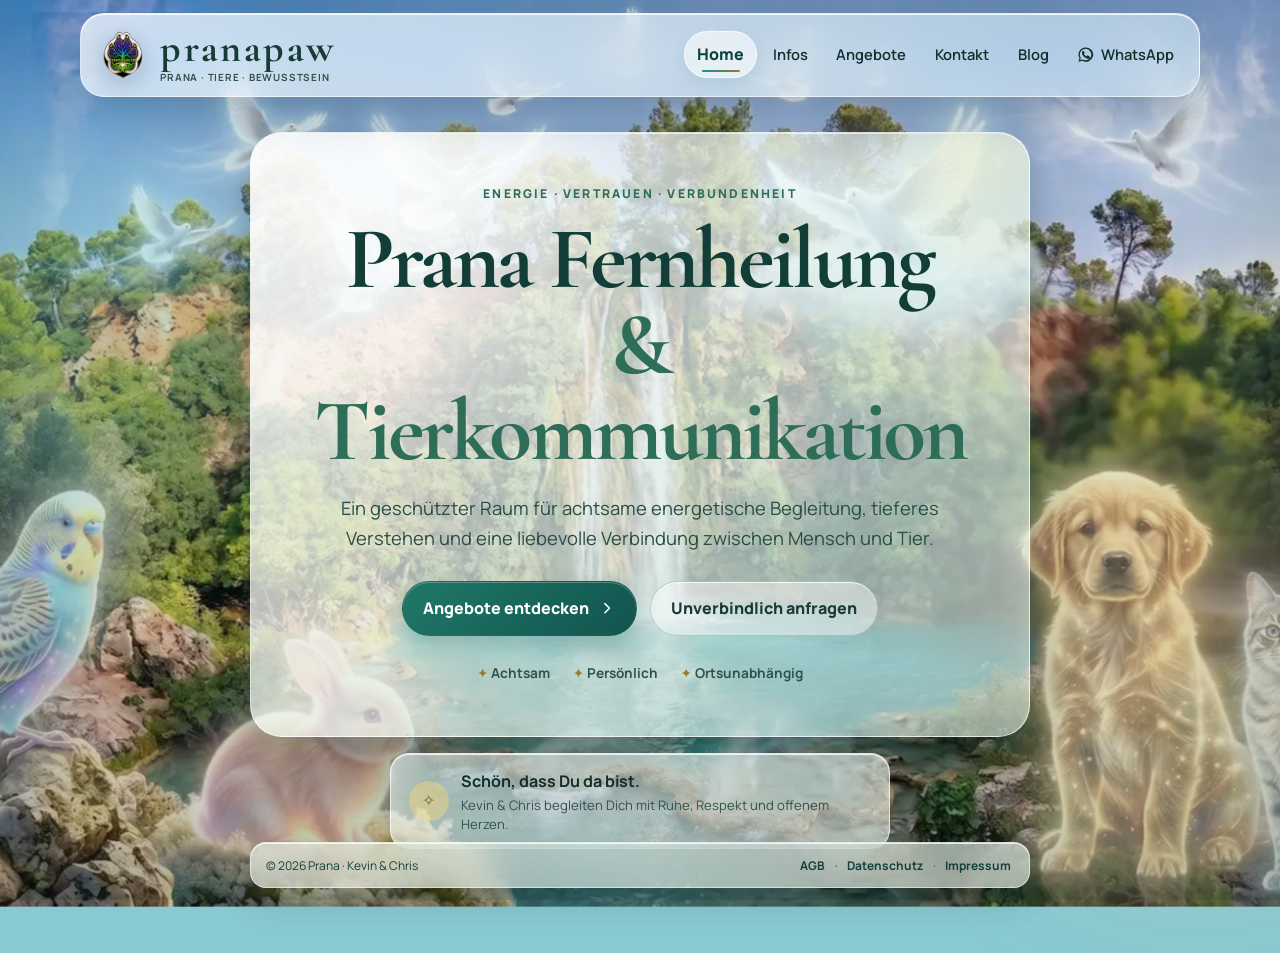
<file: index.html>
<!doctype html>
<html lang="de">
<head>
  <meta charset="utf-8">
  <meta name="viewport" content="width=device-width, initial-scale=1, viewport-fit=cover">
  <meta name="theme-color" content="#173c35">
  <meta name="color-scheme" content="light">
  <meta name="description" content="Prana Fernheilung und Tierkommunikation – achtsame, persönliche Begleitung für Mensch und Tier. Informationen, Angebote und Kontakt auf einen Blick.">
  <meta name="keywords" content="Prana, Fernheilung, Tierkommunikation, Energiearbeit, alternative Heilmethoden, energetische Begleitung, Podcast, Meditation, Mantren, Tagesimpulse">
  <meta name="author" content="Kevin & Chris">
  <meta name="robots" content="index,follow,max-image-preview:large">
  <link rel="canonical" href="https://kmzentral-hash.github.io/pranapaw/">
  <meta property="og:type" content="website">
  <meta property="og:locale" content="de_DE">
  <meta property="og:url" content="https://kmzentral-hash.github.io/pranapaw/">
  <meta property="og:title" content="Prana Fernheilung & Tierkommunikation">
  <meta property="og:description" content="Achtsame energetische Begleitung für Mensch und Tier.">
  <meta property="og:image" content="https://kmzentral-hash.github.io/pranapaw/hintergrundbild.png">
  <meta property="og:image:alt" content="Naturparadies mit Wasserfall, Vögeln und Haustieren">
  <meta name="twitter:card" content="summary_large_image">
  <meta name="twitter:title" content="Prana Fernheilung & Tierkommunikation">
  <meta name="twitter:description" content="Achtsame energetische Begleitung für Mensch und Tier.">
  <meta name="twitter:image" content="https://kmzentral-hash.github.io/pranapaw/hintergrundbild.png">
  <title>pranapaw | Prana Fernheilung & Tierkommunikation</title>

  <link rel="preconnect" href="https://fonts.googleapis.com">
  <link rel="preconnect" href="https://fonts.gstatic.com" crossorigin>
  <link rel="stylesheet" href="https://fonts.googleapis.com/css2?family=Cormorant+Garamond:wght@600;700&family=Manrope:wght@400;500;600;700&display=swap">
  <link rel="preload" href="pranapawlogon.png" as="image" type="image/png">
  <link rel="icon" href="favicon.svg" type="image/svg+xml">
  <link rel="stylesheet" href="styles.css?v=11.1.6">
  <script type="application/ld+json">
  {
    "@context": "https://schema.org",
    "@type": "ProfessionalService",
    "name": "pranapaw",
    "description": "Achtsame energetische Begleitung und Tierkommunikation.",
    "founder": [
      {"@type": "Person", "name": "Kevin"},
      {"@type": "Person", "name": "Chris"}
    ],
    "areaServed": "DE",
    "availableLanguage": "de",
    "image": "hintergrundbild.png"
  }
  </script>
  <script type="application/ld+json">
  {
    "@context": "https://schema.org",
    "@graph": [
      {
        "@type": "BlogPosting",
        "headline": "Pranaheilung vs. Schulmedizin",
        "datePublished": "2026-07-21",
        "author": {"@type": "Person", "name": "Kevin Maus"},
        "publisher": {"@type": "Organization", "name": "pranapaw"},
        "description": "Ein verantwortungsvoller Vergleich zwischen energetischer Begleitung und Schulmedizin."
      },
      {
        "@type": "BlogPosting",
        "headline": "Die Geschichte der Lotusblüte",
        "datePublished": "2026-07-21",
        "author": {"@type": "Person", "name": "Kevin Maus"},
        "publisher": {"@type": "Organization", "name": "pranapaw"},
        "description": "Ein Tagesimpuls über Wachstum, Klarheit und die Symbolik der Lotusblüte."
      }
    ]
  }
  </script>
</head>

<body>
  <a class="skip-link" href="#main-content">Direkt zum Inhalt</a>

  <div class="site-background" aria-hidden="true"></div>
  <div class="ambient ambient--one" aria-hidden="true"></div>
  <div class="ambient ambient--two" aria-hidden="true"></div>
  <div class="page-vignette" aria-hidden="true"></div>

  <header class="site-header" id="site-header">
    <nav class="glass-nav" aria-label="Hauptnavigation">
      <a class="brand" href="#home" data-nav-target="home" aria-label="Zur Startseite von pranapaw">
        <span class="brand__mark brand__mark--logo" aria-hidden="true">
          <img src="pranapawlogon.png" alt="" width="512" height="512" decoding="async" fetchpriority="high">
        </span>
        <span class="brand__text">
          <strong>pranapaw</strong>
          <small>Prana · Tiere · Bewusstsein</small>
        </span>
      </a>

      <button class="menu-toggle" type="button" aria-label="Menü öffnen" aria-controls="primary-menu" aria-expanded="false">
        <span></span>
        <span></span>
        <span></span>
      </button>

      <div class="nav-links" id="primary-menu">
        <button class="nav-link is-active" type="button" data-section="home" aria-current="page">Home</button>
        <button class="nav-link" type="button" data-section="infos">Infos</button>
        <button class="nav-link" type="button" data-section="angebote">Angebote</button>
        <button class="nav-link" type="button" data-section="kontakt">Kontakt</button>
        <button class="nav-link" type="button" data-section="blog">Blog</button>
        <button class="nav-link nav-link--whatsapp" type="button" data-section="whatsapp">
          <svg viewBox="0 0 24 24" aria-hidden="true">
            <path d="M12 2a9.8 9.8 0 0 0-8.5 14.8L2 22l5.4-1.4A10 10 0 1 0 12 2Zm0 17.9a8 8 0 0 1-4.1-1.1l-.3-.2-3.2.9.9-3.1-.2-.3A8 8 0 1 1 12 19.9Zm4.4-6c-.2-.1-1.4-.7-1.6-.8-.2-.1-.4-.1-.6.1-.2.2-.6.8-.8.9-.1.2-.3.2-.5.1-1.4-.7-2.4-1.4-3.3-3-.2-.3 0-.5.1-.6l.4-.5c.1-.2.2-.3.3-.5.1-.2 0-.4 0-.5l-.7-1.7c-.2-.4-.4-.4-.6-.4h-.5c-.2 0-.5.1-.7.3-.2.3-1 1-1 2.4 0 1.4 1 2.8 1.2 3 .1.2 2 3.1 4.9 4.3 1.8.8 2.5.8 3.4.7.5-.1 1.4-.6 1.6-1.1.2-.6.2-1 .2-1.1-.1-.2-.2-.2-.4-.3Z"/>
          </svg>
          WhatsApp
        </button>
      </div>
    </nav>
  </header>

  <main class="stage" id="main-content" tabindex="-1">
    <section class="view is-active" id="home" data-view aria-labelledby="home-title">
      <article class="glass-card glass-card--hero">
        <p class="eyebrow">Energie · Vertrauen · Verbundenheit</p>
        <h1 id="home-title">Prana Fernheilung<br><span>& Tierkommunikation</span></h1>
        <p class="lead">
          Ein geschützter Raum für achtsame energetische Begleitung,
          tieferes Verstehen und eine liebevolle Verbindung zwischen Mensch und Tier.
        </p>
        <div class="hero-actions">
          <button class="button button--primary" type="button" data-section-link="angebote">
            Angebote entdecken
            <svg viewBox="0 0 24 24" aria-hidden="true"><path d="m9 18 6-6-6-6"/></svg>
          </button>
          <button class="button button--ghost" type="button" data-section-link="kontakt">Unverbindlich anfragen</button>
        </div>
        <div class="trust-row" aria-label="Unsere Werte">
          <span><i aria-hidden="true">✦</i> Achtsam</span>
          <span><i aria-hidden="true">✦</i> Persönlich</span>
          <span><i aria-hidden="true">✦</i> Ortsunabhängig</span>
        </div>
      </article>
<aside class="floating-note" aria-label="Willkommensgruß">
        <span class="floating-note__icon" aria-hidden="true">✧</span>
        <div>
          <strong>Schön, dass Du da bist.</strong>
          <p>Kevin & Chris begleiten Dich mit Ruhe, Respekt und offenem Herzen.</p>
        </div>
      </aside>
    </section>

    <section class="view" id="infos" data-view aria-labelledby="infos-title" hidden>
      <article class="glass-card glass-card--wide">
        <p class="eyebrow">Wissen · Erfahrung · Vertrauen</p>
        <h2 id="infos-title">Prana, Fernheilung & Tierkommunikation verständlich erklärt.</h2>
        <p class="section-intro">
          Hier findest Du die wichtigsten Grundlagen unserer Arbeit. Jeder Bereich öffnet einen eigenen
          Detailtext, damit Du Dich in Ruhe informieren kannst.
        </p>

        <div class="info-accordion" data-accordion>
          <article class="info-panel is-open">
            <button class="info-panel__trigger" type="button" aria-expanded="true">
              <span>
                <small>01</small>
                <strong>Was ist Pranaenergie?</strong>
              </span>
              <span class="info-panel__plus" aria-hidden="true">+</span>
            </button>
            <div class="info-panel__content">
              <p>
                Prana ist ein traditioneller Begriff für die feinstoffliche Lebensenergie, die in vielen
                spirituellen und energetischen Lehren als verbindende Kraft des Lebens beschrieben wird.
                Sie wird mit Vitalität, innerer Balance, Bewusstsein und Regeneration in Verbindung gebracht.
              </p>
              <p>
                In unserer Arbeit verstehen wir Prana als achtsamen Fokus auf das energetische Wohlbefinden.
                Dabei geht es nicht um Druck oder starre Vorstellungen, sondern um Wahrnehmung, Ausgleich,
                Ruhe und die Stärkung eigener Ressourcen.
              </p>
            </div>
          </article>

          <article class="info-panel">
            <button class="info-panel__trigger" type="button" aria-expanded="false">
              <span>
                <small>02</small>
                <strong>Wie funktioniert Fernheilung?</strong>
              </span>
              <span class="info-panel__plus" aria-hidden="true">+</span>
            </button>
            <div class="info-panel__content" hidden>
              <p>
                Fernheilung beschreibt eine energetische Begleitung, bei der kein gemeinsamer Ort nötig ist.
                Nach einem Vorgespräch richten wir die Aufmerksamkeit auf das vereinbarte Anliegen und arbeiten
                mit Intention, Wahrnehmung, Visualisierung und energetischen Impulsen.
              </p>
              <p>
                Der Ablauf ist ruhig und transparent: Anliegen klären, Termin vereinbaren, energetische Sitzung
                durchführen und anschließend Rückmeldung geben. Die Erfahrung ist individuell und kann als
                entspannend, klärend oder stärkend wahrgenommen werden.
              </p>
            </div>
          </article>

          <article class="info-panel">
            <button class="info-panel__trigger" type="button" aria-expanded="false">
              <span>
                <small>03</small>
                <strong>Was versteht man unter Tierkommunikation?</strong>
              </span>
              <span class="info-panel__plus" aria-hidden="true">+</span>
            </button>
            <div class="info-panel__content" hidden>
              <p>
                Tierkommunikation ist ein intuitiver, achtsamer Zugang zur Wahrnehmung eines Tieres. Im Mittelpunkt
                stehen mögliche Gefühle, Bedürfnisse, Bilder, Stimmungen oder Botschaften, die in einem konzentrierten
                inneren Dialog empfangen und anschließend verständlich zusammengefasst werden.
              </p>
              <p>
                Sie kann dabei helfen, Situationen aus einer neuen Perspektive zu betrachten, ersetzt jedoch niemals
                tierärztliche Diagnostik, Training oder verhaltensmedizinische Unterstützung.
              </p>
            </div>
          </article>

          <article class="info-panel">
            <button class="info-panel__trigger" type="button" aria-expanded="false">
              <span>
                <small>04</small>
                <strong>Wer ist Kevin & Chris?</strong>
              </span>
              <span class="info-panel__plus" aria-hidden="true">+</span>
            </button>
            <div class="info-panel__content info-panel__content--portrait" hidden>

              <figure class="couple-portrait couple-portrait--info">
                <div class="couple-portrait__energy" aria-hidden="true"></div>
                <img
                  src="kevin-chris-pranapaw.png"
                  alt="Kevin und Chris, das Team hinter pranapaw"
                  width="724"
                  height="543"
                  loading="lazy"
                  decoding="async"
                >
                <figcaption>
                  <strong>Kevin &amp; Chris</strong>
                  <span>Gemeinsam hinter pranapaw.</span>
                </figcaption>
              </figure>
              <div class="info-panel__bio">
              <p>
                Kevin und Chris verbinden ihre Erfahrungen in energetischer Arbeit, intuitiver Wahrnehmung,
                Tierkommunikation und persönlicher Begleitung. Im Vordergrund stehen Respekt, Ehrlichkeit,
                Achtsamkeit und ein verantwortungsvoller Umgang mit sensiblen Themen.
              </p>
              <p>
                Jede Begleitung wird individuell abgestimmt. Wir hören zu, stellen klare Fragen und schaffen einen
                ruhigen Rahmen, in dem Mensch und Tier gleichermaßen gesehen werden.
              </p>
              </div>
            </div>
          </article>
        </div>

        <div class="notice">
          <strong>Wichtiger Hinweis:</strong>
          Unsere Leistungen ersetzen keine ärztliche, tierärztliche, psychotherapeutische oder heilpraktische Diagnose und Behandlung.
        </div>
      </article>
    </section>

    <section class="view" id="angebote" data-view aria-labelledby="angebote-title" hidden>
      <article class="glass-card glass-card--wide">
        <p class="eyebrow">Unsere Angebote</p>
        <h2 id="angebote-title">Energetische Begleitung, abgestimmt auf Dich und Dein Tier.</h2>
        <p class="section-intro">
          Unsere Leistungen können einzeln oder individuell kombiniert werden. Umfang und Ablauf stimmen wir
          vorab persönlich mit Dir ab.
        </p>

        <div class="services-grid">
          <article class="service-card service-card--large">
            <div class="service-card__symbol" aria-hidden="true">✦</div>
            <div>
              <span class="tag">Prana</span>
              <h3>Prana Fernheilung</h3>
              <p>Energetische Unterstützung für Ausgleich, Schutz, Reinigung und Orientierung.</p>
              <ul>
                <li>Schutzschild</li>
                <li>Chakrenausgleich</li>
                <li>Auraausgleich</li>
                <li>Clearing</li>
                <li>Universelle Beratung</li>
              </ul>
            </div>
            <button type="button" class="text-link" data-section-link="kontakt">Individuell anfragen <span>→</span></button>
          </article>

          <article class="service-card">
            <div class="service-card__symbol" aria-hidden="true">◇</div>
            <div>
              <span class="tag">Tier & Seele</span>
              <h3>Tierkommunikation & Channeln</h3>
              <p>Intuitive Wahrnehmung von Stimmungen, Bedürfnissen, Botschaften und energetischen Zusammenhängen.</p>
            </div>
            <button type="button" class="text-link" data-section-link="kontakt">Gespräch anfragen <span>→</span></button>
          </article>

          <article class="service-card">
            <div class="service-card__symbol" aria-hidden="true">☼</div>
            <div>
              <span class="tag">Einweihungen</span>
              <h3>Energie-Einweihungen</h3>
              <p>Individuell begleitete Einweihungen und vertiefende Energiearbeit.</p>
              <ul>
                <li>Reiki</li>
                <li>Prana</li>
                <li>Living Water</li>
                <li>weitere Systeme nach Absprache</li>
              </ul>
            </div>
            <button type="button" class="text-link" data-section-link="kontakt">Mehr erfahren <span>→</span></button>
          </article>

          <article class="service-card">
            <div class="service-card__symbol" aria-hidden="true">◌</div>
            <div>
              <span class="tag">Individuell</span>
              <h3>Kundenangepasste Meditationen</h3>
              <p>Persönlich entwickelte Meditationen für ein bestimmtes Thema, Ziel oder einen Lebensabschnitt.</p>
            </div>
            <button type="button" class="text-link" data-section-link="kontakt">Meditation anfragen <span>→</span></button>
          </article>

          <article class="service-card">
            <div class="service-card__symbol" aria-hidden="true">☾</div>
            <div>
              <span class="tag">Innere Reisen</span>
              <h3>Traumreisen</h3>
              <p>Geführte imaginative Reisen für Entspannung, innere Bilder, Ressourcen und neue Perspektiven.</p>
            </div>
            <button type="button" class="text-link" data-section-link="kontakt">Traumreise anfragen <span>→</span></button>
          </article>

          <article class="service-card">
            <div class="service-card__symbol" aria-hidden="true">ॐ</div>
            <div>
              <span class="tag">Klang & Fokus</span>
              <h3>Mantren</h3>
              <p>Persönlich abgestimmte Mantren für Konzentration, Ausrichtung, Ruhe und tägliche Praxis.</p>
            </div>
            <button type="button" class="text-link" data-section-link="kontakt">Mantra anfragen <span>→</span></button>
          </article>
        </div>
      </article>
    </section>

    <section class="view" id="kontakt" data-view aria-labelledby="kontakt-title" hidden>
      <article class="glass-card glass-card--contact">
        <div class="contact-copy">
          <p class="eyebrow">Persönlich für Dich da</p>
          <h2 id="kontakt-title">Erzähl uns, was Dich bewegt.</h2>
          <p>
            Sende uns eine unverbindliche Nachricht. Wir melden uns persönlich und besprechen in Ruhe,
            welcher nächste Schritt passend sein könnte.
          </p>
          <div class="contact-facts">
            <span><strong>Antwortzeit</strong> meist innerhalb von 48 Stunden</span>
            <span><strong>Begleitung</strong> ortsunabhängig im deutschsprachigen Raum</span>
          </div>
        </div>

        <form class="contact-form" id="contact-form" novalidate>
          <div class="field-row">
            <label class="field">
              <span>Name</span>
              <input type="text" name="name" autocomplete="name" minlength="2" required>
              <small>Bitte gib Deinen Namen ein.</small>
            </label>
            <label class="field">
              <span>E-Mail</span>
              <input type="email" name="email" autocomplete="email" required>
              <small>Bitte gib eine gültige E-Mail-Adresse ein.</small>
            </label>
          </div>

          <label class="field">
            <span>Worum geht es?</span>
            <select name="topic" required>
              <option value="">Bitte auswählen</option>
              <option>Prana Fernheilung</option>
              <option>Tierkommunikation</option>
              <option>Kombinierte Begleitung</option>
              <option>Allgemeine Frage</option>
            </select>
            <small>Bitte wähle ein Thema aus.</small>
          </label>

          <label class="field">
            <span>Deine Nachricht</span>
            <textarea name="message" rows="5" minlength="10" required></textarea>
            <small>Bitte schreibe mindestens 10 Zeichen.</small>
          </label>

          <label class="consent">
            <input type="checkbox" name="privacy" required>
            <span>Ich habe die <a href="#datenschutz" data-legal="datenschutz">Datenschutzhinweise</a> gelesen und stimme der Verarbeitung meiner Angaben zur Kontaktaufnahme zu.</span>
          </label>

          <button class="button button--primary button--full" type="submit">Nachricht vorbereiten</button>
          <p class="form-status" id="form-status" role="status" aria-live="polite"></p>
        </form>
      </article>
    </section>


    <section class="view" id="blog" data-view aria-labelledby="blog-title" hidden>
      <article class="glass-card glass-card--wide blog-shell">
        
        <!-- 1. HERO-BEREICH -->
        <div class="blog-hero">
          <div class="blog-hero__content">
            <span class="eyebrow eyebrow--hero">pranapaw Blog</span>
            <h2 id="blog-title" class="blog-hero__title">Impulse & Wissen für Mensch, Tier und Seele</h2>
            <p class="section-intro blog-hero__intro">
              Entdecke zeitlose Gedanken, Meditationen und fachliche Begleitung rund um feinstoffliche Energiearbeit, Tierkommunikation und einen bewussten Lebensweg.
            </p>
            <div class="trust-row trust-row--blog" aria-label="Unsere Formate">
              <span>🌿 Impulse</span>
              <span>🎙️ Podcasts</span>
              <span>🙏 Stille</span>
              <span>📖 Weisheiten</span>
            </div>
          </div>
        </div>

        <!-- 2. IMPULS DES TAGES (INTERAKTIV) -->
        <section class="blog-section blog-section--impuls" aria-labelledby="impuls-heading">
          <h3 id="impuls-heading" class="blog-section__title">🌿 Impuls des Tages</h3>
          <div class="blog-tabs" role="tablist" aria-label="Tagesimpulse">
            <button class="tab-trigger is-active" role="tab" aria-selected="true" aria-controls="panel-impuls" id="tab-impuls">🌿 Tagesimpuls</button>
            <button class="tab-trigger" role="tab" aria-selected="false" aria-controls="panel-zitat" id="tab-zitat">❤️ Zitat</button>
            <button class="tab-trigger" role="tab" aria-selected="false" aria-controls="panel-meditation" id="tab-meditation">🙏 Meditation</button>
            <button class="tab-trigger" role="tab" aria-selected="false" aria-controls="panel-gedanke" id="tab-gedanke">📖 Gedanke</button>
          </div>
          
          <div class="blog-tab-content">
            <div class="tab-panel is-active" id="panel-impuls" role="tabpanel" aria-labelledby="tab-impuls">
              <div class="lotus-visual" aria-hidden="true">❀</div>
              <h4>Die Sprache des Herzens</h4>
              <p>Tiere kommunizieren über Frequenzen und Gefühle. Wenn wir uns bewusst in Dankbarkeit ausrichten, weitet sich unser Herz-Chakra und schenkt dem Tier ein Gefühl von tiefer Ruhe und Geborgenheit.</p>
              <button class="text-link" type="button" data-blog-open="tagesimpuls-herzsprache">Impuls vollständig lesen <span>→</span></button>
            </div>
            <div class="tab-panel" id="panel-zitat" role="tabpanel" aria-labelledby="tab-zitat" hidden>
              <div class="quote-visual" aria-hidden="true">“</div>
              <h4>Zitat des Tages: Im Hier & Jetzt</h4>
              <blockquote class="blog-blockquote">
                "Tiere leben in einer ständigen, lautlosen Dankbarkeit für den gegenwärtigen Moment. Von ihnen können wir lernen, was es wirklich bedeutet, im Hier und Jetzt zu sein."
              </blockquote>
              <p class="quote-comment">Ein Hund freut sich über das Einfache: deine Nähe, ein kurzes Aufmerksam-Sein. Sie sind unsere geduldigsten Lehrmeister der Achtsamkeit.</p>
              <button class="text-link" type="button" data-blog-open="zitat-lehrer">Gedanken zum Zitat lesen <span>→</span></button>
            </div>
            <div class="tab-panel" id="panel-meditation" role="tabpanel" aria-labelledby="tab-meditation" hidden>
              <div class="meditation-visual" aria-hidden="true">🧘</div>
              <h4>Herz-Übung: Die goldene Herzbrücke</h4>
              <p>Setze dich ruhig hin, lege eine Hand auf dein Tier und visualisiere ein goldenes Band des Dankes, das eure Herzen verbindet. Eine 3-Minuten-Übung für energetische Kohärenz.</p>
              <button class="text-link" type="button" data-blog-open="meditation-herzbruecke">Übungsanleitung öffnen <span>→</span></button>
            </div>
            <div class="tab-panel" id="panel-gedanke" role="tabpanel" aria-labelledby="tab-gedanke" hidden>
              <div class="thought-visual" aria-hidden="true">🍃</div>
              <h4>Persönlicher Gedanke: Kleine Alltags-Wunder</h4>
              <p>Das Schnurren einer Katze auf deiner Brust oder das sanfte Anschmiegen deines Hundes – die wahren Wunder sind oft winzig, aber tragen uns durch stürmische Zeiten. Was war dein Moment heute?</p>
              <button class="text-link" type="button" data-blog-open="gedanke-schnurren">Gedanken lesen <span>→</span></button>
            </div>
          </div>
        </section>

        <!-- 3. NEUESTE PODCASTFOLGE -->
        <section class="blog-section" aria-labelledby="podcast-heading">
          <h3 id="podcast-heading" class="blog-section__title">🎙️ Neueste Podcastfolge</h3>
          <article class="blog-card blog-card--podcast-featured">
            <div class="blog-card__meta">
              <span class="tag tag--podcast">Folge 3 · Podcast</span>
              <time datetime="2026-07-21">21. Juli 2026</time>
            </div>
            <h3>Dankbarkeit als heilsame Frequenz für Tiere</h3>
            <p>
              Warum Dankbarkeit ein machtvolles Werkzeug für deine energetische Gesundheit ist, wie sie dein Energiefeld beeinflusst und wie du sie gemeinsam mit deinen Tieren kultivieren kannst.
            </p>
            <audio class="podcast-player" controls preload="none">
              <source src="podcast-dankbarkeit.opt.mp3" type="audio/mpeg">
              Dein Browser unterstützt die Audiowiedergabe nicht.
            </audio>
            <div class="blog-card__footer">
              <span>Podcast · ca. 7 Minuten</span>
              <button class="text-link" type="button" data-blog-open="dankbarkeit">Begleittext lesen <span>→</span></button>
            </div>
          </article>
        </section>

        <!-- 4. NEUESTER HAUPTARTIKEL -->
        <section class="blog-section" aria-labelledby="article-heading">
          <h3 id="article-heading" class="blog-section__title">📖 Neuester Hauptartikel</h3>
          <article class="blog-card blog-card--featured-article">
            <div class="blog-card__meta">
              <span class="tag tag--article">Hauptartikel · Fachbeitrag</span>
              <time datetime="2026-07-21">21. Juli 2026</time>
            </div>
            <h3>Aspirin, Hausmittel oder Heilpflanzen? Auf der Suche nach der goldenen Mitte</h3>
            <p>
              Die langjährigen Begleiter wie Ibuprofen und Co. bringen Beipackzettel voller Risiken mit sich. Auf der anderen Seite lockt die Naturheilkunde. Wie finden wir die goldene Mitte im Dschungel der Ratschläge?
            </p>
            <div class="blog-card__footer">
              <span>Evergreen Content · 4 Min. Lesezeit</span>
              <button class="text-link" type="button" data-blog-open="goldene-mitte">Fachartikel vollständig lesen <span>→</span></button>
            </div>
          </article>
        </section>

        <!-- 5. THEMENÜBERSICHT -->
        <section class="blog-section" aria-labelledby="topics-heading">
          <h3 id="topics-heading" class="blog-section__title">🔍 Themenübersicht</h3>
          <p class="blog-section__intro">Stöbere gezielt in unseren verschiedenen inhaltlichen Themenschwerpunkten.</p>
          <div class="topic-grid">
            <button class="topic-pill" type="button" data-blog-open="topic-prana">
              <span class="topic-pill__icon">✨</span>
              <strong>Pranaheilung</strong>
              <small>Energiearbeit & Begleitung</small>
            </button>
            <button class="topic-pill" type="button" data-blog-open="topic-tier">
              <span class="topic-pill__icon">🐾</span>
              <strong>Tierkommunikation</strong>
              <small>Verbindung & Empathie</small>
            </button>
            <button class="topic-pill" type="button" data-blog-open="topic-glaube">
              <span class="topic-pill__icon">❤️</span>
              <strong>Glaube & Vertrauen</strong>
              <small>Spiritualität & Weg</small>
            </button>
            <button class="topic-pill" type="button" data-blog-open="topic-natur">
              <span class="topic-pill__icon">🍃</span>
              <strong>Natur & Rhythmen</strong>
              <small>Klarheit & Naturkraft</small>
            </button>
            <button class="topic-pill" type="button" data-blog-open="topic-meditation">
              <span class="topic-pill__icon">🧘</span>
              <strong>Meditation & Stille</strong>
              <small>Achtsamkeit & Ruhe</small>
            </button>
          </div>
        </section>

        <!-- 6. BELIEBTESTE BEITRÄGE -->
        <section class="blog-section" aria-labelledby="popular-heading">
          <h3 id="popular-heading" class="blog-section__title">❤️ Beliebteste Beiträge</h3>
          <div class="blog-grid blog-grid--popular">
            <article class="blog-card">
              <div class="blog-card__meta">
                <span class="tag">Tierkommunikation</span>
                <span class="read-time">4 Min. Lesezeit</span>
              </div>
              <h4>Tierkommunikation einfach erklärt</h4>
              <p>Wie Tiere über Gefühle und Bilder kommunizieren und wie wir lernen können, diese feinen Botschaften achtsam zu empfangen.</p>
              <button class="text-link" type="button" data-blog-open="tierkommunikation-erklaert">Artikel lesen <span>→</span></button>
            </article>

            <article class="blog-card">
              <div class="blog-card__meta">
                <span class="tag">Lebensweg</span>
                <span class="read-time">5 Min. Lesezeit</span>
              </div>
              <h4>Liebe als Weg des Lebens — Mit Ängsten umgehen</h4>
              <p>Wie Liebe uns hilft, Ängste im Alltag und in Krisen anzunehmen und sie sanft in Zuversicht und Vertrauen zu wandeln.</p>
              <button class="text-link" type="button" data-blog-open="liebe-lebensweg">Artikel lesen <span>→</span></button>
            </article>

            <article class="blog-card">
              <div class="blog-card__meta">
                <span class="tag">Praxis</span>
                <span class="read-time">3 Min. Lesezeit</span>
              </div>
              <h4>Erdungsübungen für Mensch und Tier</h4>
              <p>Praktische Übungen, um die energetische Erdung im Alltag zu stärken und gemeinsam mit deinem Tier Ruhe zu finden.</p>
              <button class="text-link" type="button" data-blog-open="erdung">Artikel lesen <span>→</span></button>
            </article>
          </div>
        </section>

        <!-- 7. MEDITATIONSBIBLIOTHEK -->
        <section class="blog-section" aria-labelledby="meditation-heading">
          <h3 id="meditation-heading" class="blog-section__title">🧘 Meditationsbibliothek</h3>
          <p class="blog-section__intro">Kleine geführte Übungen und Stillephasen für deinen energetischen Ausgleich im Alltag.</p>
          <div class="coming-soon-box">
            <span class="coming-soon-badge">Coming Soon!</span>
            <p>Freue dich auf eine Auswahl geführter Atem- und Herzmeditationen für Mensch und Tier, die in Kürze hier zum direkten Anhören bereitstehen.</p>
          </div>
          <!-- Global mini player for library -->
          <div class="meditation-player-bar" style="display: none;">
            <span class="player-bar__title">Wiedergabe...</span>
            <audio class="player-bar__audio" controls preload="none"></audio>
          </div>
        </section>

        <!-- 8. PODCAST-ARCHIV -->
        <section class="blog-section" aria-labelledby="archive-heading">
          <h3 id="archive-heading" class="blog-section__title">📻 Podcast-Archiv</h3>
          <div class="podcast-archive-grid">
            <div class="archive-card">
              <div class="archive-card__meta">Folge 4</div>
              <h4>Auf der Suche nach der goldenen Mitte</h4>
              <p>Über die Balance zwischen allopathischen Medikamenten, Phytotherapie und der Weisheit von Hausmitteln im Alltag.</p>
              <button class="text-link" type="button" data-blog-open="goldene-mitte">Folge & Begleittext öffnen <span>→</span></button>
            </div>
            <div class="archive-card">
              <div class="archive-card__meta">Folge 2</div>
              <h4>Ursache und Wirkung — Die universellen Gesetze</h4>
              <p>Wie energetische Ursachen unser körperliches und emotionales Befinden beeinflussen und wie wir darauf einwirken können.</p>
              <button class="text-link" type="button" data-blog-open="podcast-ursache">Folge & Begleittext öffnen <span>→</span></button>
            </div>
            <div class="archive-card">
              <div class="archive-card__meta">Folge 1</div>
              <h4>Echte Heilenergie oder nur der Placeboeffekt?</h4>
              <p>Ein ehrlicher und tiefer Blick auf das Zusammenspiel von Geist, Glauben und messbarer energetischer Wirkung.</p>
              <button class="text-link" type="button" data-blog-open="podcast-placebo">Folge & Begleittext öffnen <span>→</span></button>
            </div>
          </div>
        </section>

        <!-- 9. NEWSLETTER -->
        <section class="blog-section blog-section--newsletter" aria-labelledby="newsletter-heading">
          <div class="newsletter-card">
            <div class="newsletter-card__content">
              <h3 id="newsletter-heading">💌 Keine neuen Impulse verpassen</h3>
              <p>Abonniere unseren kostenfreien Newsletter und erhalte regelmäßig inspirierende Tagesimpulse, Podcast-Ankündigungen und exklusive Gedanken direkt in dein Postfach.</p>
              <form class="newsletter-form" id="newsletter-blog-form">
                <div class="form-group-row">
                  <input type="text" id="newsletter-name" name="newsletter-name" placeholder="Dein Vorname" aria-label="Vorname" autocomplete="given-name" required>
                  <input type="email" id="newsletter-email" name="newsletter-email" placeholder="Deine E-Mail-Adresse" aria-label="E-Mail-Adresse" autocomplete="email" required>
                </div>
                <div class="form-privacy">
                  <input type="checkbox" id="newsletter-blog-check" required>
                  <label for="newsletter-blog-check">Ich stimme zu, dass pranapaw mir E-Mails sendet. Abmeldung ist jederzeit möglich. <a href="#datenschutz" data-legal="datenschutz">Datenschutzerklärung</a>.</label>
                </div>
                <button class="button button--primary" type="submit">Jetzt kostenfrei abonnieren</button>
              </form>
            </div>
          </div>
        </section>

        <!-- 10. SOCIAL-MEDIA-LINKS -->
        <section class="blog-section" aria-labelledby="social-heading">
          <div class="blog-heading blog-heading--social-footer">
            <h4 class="social-footer-title" id="social-heading">Folge uns auf Social Media:</h4>
            <div class="social-publish" aria-label="pranapaw auf Social Media">
              <svg class="svg-defs" aria-hidden="true" style="position: absolute; width: 0; height: 0; overflow: hidden;">
                <defs>
                  <linearGradient id="facebook3d" x1="0%" y1="0%" x2="100%" y2="100%">
                    <stop offset="0%" stop-color="#18acfe" />
                    <stop offset="100%" stop-color="#1877f2" />
                  </linearGradient>
                  <linearGradient id="instagram3d" x1="0%" y1="0%" x2="100%" y2="100%">
                    <stop offset="0%" stop-color="#ffd600" />
                    <stop offset="50%" stop-color="#ff0169" />
                    <stop offset="100%" stop-color="#7a2bdb" />
                  </linearGradient>
                  <linearGradient id="tiktok3d" x1="0%" y1="0%" x2="100%" y2="100%">
                    <stop offset="0%" stop-color="#333333" />
                    <stop offset="100%" stop-color="#010101" />
                  </linearGradient>
                  <linearGradient id="youtube3d" x1="0%" y1="0%" x2="100%" y2="100%">
                    <stop offset="0%" stop-color="#ff4a4a" />
                    <stop offset="100%" stop-color="#ff0000" />
                  </linearGradient>
                </defs>
              </svg>
              <a class="social-icon social-icon--facebook" href="https://www.facebook.com/" target="_blank" rel="noopener noreferrer" aria-label="pranapaw auf Facebook">
                <span class="social-icon__glow" aria-hidden="true"></span>
                <svg viewBox="0 0 64 64" aria-hidden="true"><rect x="7" y="7" width="50" height="50" rx="15" fill="url(#facebook3d)"/><path d="M36.8 53V34.5h6.3l.9-7.2h-7.2v-4.6c0-2.1.6-3.5 3.6-3.5h3.8v-6.4c-.7-.1-2.9-.3-5.6-.3-5.5 0-9.3 3.4-9.3 9.6v5.2H23v7.2h6.3V53h7.5Z" fill="#fff"/></svg>
              </a>
              <a class="social-icon social-icon--instagram" href="https://www.instagram.com/" target="_blank" rel="noopener noreferrer" aria-label="pranapaw auf Instagram">
                <span class="social-icon__glow" aria-hidden="true"></span>
                <svg viewBox="0 0 64 64" aria-hidden="true"><rect x="7" y="7" width="50" height="50" rx="16" fill="url(#instagram3d)"/><rect x="18" y="18" width="28" height="28" rx="9" fill="none" stroke="#fff" stroke-width="4"/><circle cx="32" cy="32" r="7" fill="none" stroke="#fff" stroke-width="4"/><circle cx="42.5" cy="21.5" r="2.6" fill="#fff"/></svg>
              </a>
              <a class="social-icon social-icon--tiktok" href="https://www.tiktok.com/" target="_blank" rel="noopener noreferrer" aria-label="pranapaw auf TikTok">
                <span class="social-icon__glow" aria-hidden="true"></span>
                <svg viewBox="0 0 64 64" aria-hidden="true"><rect x="7" y="7" width="50" height="50" rx="15" fill="url(#tiktok3d)"/><path d="M37.5 17.2c1.2 5.2 4.2 8.3 9.4 9.1v7.2c-3.4.1-6.4-.9-9.2-2.9v12.7c0 7.8-8.5 12.5-15 8.5-7-4.3-5.7-15.1 2.1-18 1.8-.7 3.7-.8 5.6-.4v7.4c-3.8-1.2-6.7 1.6-5.8 4.4.7 2.2 3.4 3.1 5.2 1.7 1-.8 1.4-1.8 1.4-3.2V17.2h6.3Z" fill="#25f4ee" transform="translate(-2 1)"/><path d="M39.5 16.2c1.2 5.2 4.2 8.3 9.4 9.1v7.2c-3.4.1-6.4-.9-9.2-2.9v12.7c0 7.8-8.5 12.5-15 8.5-7-4.3-5.7-15.1 2.1-18 1.8-.7 3.7-.8 5.6-.4v7.4c-3.8-1.2-6.7 1.6-5.8 4.4.7 2.2 3.4 3.1 5.2 1.7 1-.8 1.4-1.8 1.4-3.2V16.2h6.3Z" fill="#fe2c55" transform="translate(2 -1)"/><path d="M38.5 16.7c1.2 5.2 4.2 8.3 9.4 9.1v7.2c-3.4.1-6.4-.9-9.2-2.9v12.7c0 7.8-8.5 12.5-15 8.5-7-4.3-5.7-15.1 2.1-18 1.8-.7 3.7-.8 5.6-.4v7.4c-3.8-1.2-6.7 1.6-5.8 4.4.7 2.2 3.4 3.1 5.2 1.7 1-.8 1.4-1.8 1.4-3.2V16.7h6.3Z" fill="#fff"/></svg>
              </a>
              <a class="social-icon social-icon--youtube" href="https://www.youtube.com/" target="_blank" rel="noopener noreferrer" aria-label="pranapaw auf YouTube">
                <span class="social-icon__glow" aria-hidden="true"></span>
                <svg viewBox="0 0 64 64" aria-hidden="true"><rect x="6" y="14" width="52" height="36" rx="12" fill="url(#youtube3d)"/><path d="M27 23.5 43 32 27 40.5v-17Z" fill="#fff"/></svg>
              </a>
            </div>
          </div>
        </section>

      </article>
    </section>

    <section class="view" id="whatsapp" data-view aria-labelledby="whatsapp-title" hidden>
      <article class="glass-card glass-card--split">
        <div>
          <p class="eyebrow">Direkter Kontakt</p>
          <h2 id="whatsapp-title">Schreib uns über WhatsApp.</h2>
          <p class="section-intro">
            Für eine kurze Anfrage kannst Du uns bequem eine Nachricht senden.
            Persönliche oder sensible Details besprechen wir anschließend in einem geschützten Rahmen.
          </p>
          <a class="button button--whatsapp" href="https://wa.me/4915117278244?text=Hallo%20Kevin%20und%20Chris%2C%20ich%20interessiere%20mich%20f%C3%BCr%20eure%20Begleitung." target="_blank" rel="noopener noreferrer">
            <svg viewBox="0 0 24 24" aria-hidden="true"><path d="M12 2a9.8 9.8 0 0 0-8.5 14.8L2 22l5.4-1.4A10 10 0 1 0 12 2Zm0 17.9a8 8 0 0 1-4.1-1.1l-.3-.2-3.2.9.9-3.1-.2-.3A8 8 0 1 1 12 19.9Zm4.4-6c-.2-.1-1.4-.7-1.6-.8-.2-.1-.4-.1-.6.1-.2.2-.6.8-.8.9-.1.2-.3.2-.5.1-1.4-.7-2.4-1.4-3.3-3-.2-.3 0-.5.1-.6l.4-.5c.1-.2.2-.3.3-.5.1-.2 0-.4 0-.5l-.7-1.7c-.2-.4-.4-.4-.6-.4h-.5c-.2 0-.5.1-.7.3-.2.3-1 1-1 2.4 0 1.4 1 2.8 1.2 3 .1.2 2 3.1 4.9 4.3 1.8.8 2.5.8 3.4.7.5-.1 1.4-.6 1.6-1.1.2-.6.2-1 .2-1.1-.1-.2-.2-.2-.4-.3Z"/></svg>
            WhatsApp öffnen
          </a>
          <p class="microcopy">WhatsApp: 0151 17278244 · Deutschland</p>
        </div>
        <div class="energy-orb" aria-hidden="true">
          <div class="energy-orb__core">♥</div>
          <span class="orbit orbit--one"></span>
          <span class="orbit orbit--two"></span>
          <span class="orbit orbit--three"></span>
        </div>
      </article>
    </section>
  </main>

  <footer class="site-footer">
    <p>© <span id="year"></span> Prana · Kevin & Chris</p>
    <nav aria-label="Rechtliche Navigation">
      <button type="button" data-legal="agb">AGB</button>
      <span aria-hidden="true">·</span>
      <button type="button" data-legal="datenschutz">Datenschutz</button>
      <span aria-hidden="true">·</span>
      <button type="button" data-legal="impressum">Impressum</button>
    </nav>
  </footer>


  <dialog class="legal-dialog" id="blog-dialog" aria-labelledby="blog-dialog-title">
    <div class="legal-dialog__surface">
      <button class="dialog-close dialog-close--blog" type="button" aria-label="Blogbeitrag schließen">×</button>
      <p class="eyebrow">pranapaw Blog</p>
      <h2 id="blog-dialog-title"></h2>
      <div id="blog-dialog-content"></div>
    </div>
  </dialog>

  <dialog class="legal-dialog" id="legal-dialog" aria-labelledby="legal-title">
    <div class="legal-dialog__surface">
      <button class="dialog-close" type="button" aria-label="Dialog schließen">×</button>
      <p class="eyebrow">Rechtliches</p>
      <h2 id="legal-title"></h2>
      <div id="legal-content"></div>
    </div>
  </dialog>

  <noscript>
    <div class="noscript">Bitte aktiviere JavaScript, damit die Navigation und Inhaltswechsel funktionieren.</div>
  </noscript>

  <script src="script.js?v=11.1.5" defer></script>
</body>
</html>
</file>
<file: styles.css>
:root {
  --ink: #102f2b;
  --ink-soft: #31534c;
  --cream: #fffdf6;
  --gold: #dcc67d;
  --gold-deep: #9a7b2c;
  --aqua: #63d9d1;
  --aqua-deep: #168e91;
  --forest: #173c35;
  --forest-bright: #2e6d58;
  --glass: rgba(246, 255, 249, 0.67);
  --glass-strong: rgba(255, 255, 255, 0.78);
  --glass-border: rgba(255, 255, 255, 0.62);
  --shadow: 0 28px 70px rgba(8, 35, 33, 0.28), 0 8px 24px rgba(10, 62, 56, 0.14);
  --radius-xl: 2rem;
  --radius-lg: 1.35rem;
  --header-height: 5.25rem;
  --ease: cubic-bezier(.2, .8, .2, 1);
}

*,
*::before,
*::after {
  box-sizing: border-box;
}

html {
  min-width: 320px;
  scroll-behavior: smooth;
}

body {
  min-height: 100svh;
  margin: 0;
  overflow-x: hidden;
  color: var(--ink);
  background: #89c9d1;
  font-family: "Manrope", system-ui, -apple-system, BlinkMacSystemFont, "Segoe UI", sans-serif;
  line-height: 1.6;
  -webkit-font-smoothing: antialiased;
  text-rendering: optimizeLegibility;
}

button,
input,
select,
textarea {
  font: inherit;
}

button,
a {
  -webkit-tap-highlight-color: transparent;
}

button {
  color: inherit;
}

a {
  color: inherit;
}

::selection {
  color: #fff;
  background: var(--forest-bright);
}

.site-background {
  position: fixed;
  inset: 0;
  z-index: -5;
  background:
    radial-gradient(circle at 20% 20%, rgba(107, 229, 215, 0.25), transparent 48%),
    radial-gradient(circle at 80% 30%, rgba(248, 217, 144, 0.24), transparent 52%),
    linear-gradient(180deg, #8cced4 0%, #6eb8b8 45%, #3e857d 100%);
  background-image: none;
  background-position: center;
  background-size: cover;
  transform: scale(1.015);
}

@media (min-width: 761px) {
  .site-background {
    background-image: url("hintergrundbild-hero.webp");
  }
}

@media (prefers-reduced-data: reduce) {
  .site-background {
    background-image: none;
  }
}

.site-background::after {
  position: absolute;
  inset: 0;
  content: "";
  background:
    linear-gradient(180deg, rgba(21, 66, 72, 0.06), rgba(9, 42, 38, 0.2)),
    radial-gradient(circle at 50% 40%, rgba(255, 255, 255, 0.12), transparent 58%);
}

.page-vignette {
  position: fixed;
  inset: 0;
  z-index: -3;
  pointer-events: none;
  box-shadow: inset 0 0 160px rgba(5, 36, 35, 0.24);
}

.ambient {
  position: fixed;
  z-index: -2;
  width: 26rem;
  aspect-ratio: 1;
  border-radius: 50%;
  opacity: 0.25;
  filter: blur(80px);
  pointer-events: none;
  animation: ambient-float 12s var(--ease) infinite alternate;
}

.ambient--one {
  top: 10%;
  left: -9rem;
  background: #6ce6df;
}

.ambient--two {
  right: -8rem;
  bottom: 5%;
  background: #f8d990;
  animation-delay: -5s;
}

.skip-link {
  position: fixed;
  top: 0.5rem;
  left: 0.5rem;
  z-index: 100;
  padding: 0.7rem 1rem;
  border-radius: 0.7rem;
  color: #fff;
  background: var(--forest);
  transform: translateY(-150%);
  transition: transform 180ms ease;
}

.skip-link:focus {
  transform: translateY(0);
}

.site-header {
  position: fixed;
  top: max(0.8rem, env(safe-area-inset-top));
  right: 0;
  left: 0;
  z-index: 50;
  padding-inline: clamp(0.75rem, 3vw, 2rem);
}

.glass-nav {
  display: flex;
  align-items: center;
  justify-content: space-between;
  width: min(1120px, 100%);
  min-height: var(--header-height);
  margin-inline: auto;
  padding: 0.65rem 0.75rem 0.65rem 1rem;
  border: 1px solid rgba(255, 255, 255, 0.62);
  border-radius: 1.5rem;
  background: linear-gradient(145deg, rgba(255, 255, 255, 0.72), rgba(230, 250, 246, 0.48));
  box-shadow: 0 16px 45px rgba(9, 52, 48, 0.2), inset 0 1px 0 rgba(255, 255, 255, 0.86);
  -webkit-backdrop-filter: blur(22px) saturate(135%);
  backdrop-filter: blur(22px) saturate(135%);
}

.brand {
  display: inline-flex;
  gap: 0.7rem;
  align-items: center;
  color: var(--forest);
  text-decoration: none;
}

.brand__mark {
  display: grid;
  flex: 0 0 auto;
  width: clamp(3.25rem, 4vw, 4rem);
  aspect-ratio: 1;
  place-items: center;
}

.brand__mark--logo {
  position: relative;
  isolation: isolate;
  border-radius: 1rem;
  filter: drop-shadow(0 8px 14px rgba(8, 45, 39, 0.22));
  transition: transform 220ms var(--ease), filter 220ms ease;
}

.brand__mark--logo::before {
  position: absolute;
  inset: 10%;
  z-index: -1;
  border-radius: 50%;
  content: "";
  background: radial-gradient(circle, rgba(117, 233, 213, 0.36), rgba(139, 120, 255, 0.16) 52%, transparent 74%);
  filter: blur(8px);
  opacity: 0.82;
}

.brand__mark--logo img {
  display: block;
  width: 100%;
  height: 100%;
  object-fit: contain;
  object-position: center;
  user-select: none;
  -webkit-user-drag: none;
}

.brand:hover .brand__mark--logo,
.brand:focus-visible .brand__mark--logo {
  transform: translateY(-1px) scale(1.035);
  filter: drop-shadow(0 10px 18px rgba(8, 45, 39, 0.28));
}

.brand__text {
  display: grid;
  line-height: 1.05;
}

.brand__text strong {
  font-family: "Cormorant Garamond", Georgia, serif;
  font-size: 2.5rem;
  letter-spacing: 0.06em;
}

.brand__text small {
  margin-top: 0.2rem;
  color: var(--ink-soft);
  font-size: 0.62rem;
  font-weight: 700;
  letter-spacing: 0.08em;
  text-transform: uppercase;
}

.nav-links {
  display: flex;
  gap: 0.15rem;
  align-items: center;
}

.nav-link {
  position: relative;
  min-height: 2.8rem;
  padding: 0.68rem 0.82rem;
  border: 0;
  border-radius: 999px;
  background: transparent;
  cursor: pointer;
  font-size: 0.92rem;
  font-weight: 600;
  transition:
    color 220ms ease,
    background-color 220ms ease,
    box-shadow 220ms ease,
    transform 220ms var(--ease),
    font-size 220ms var(--ease);
}

.nav-link::after {
  position: absolute;
  right: 24%;
  bottom: 0.38rem;
  left: 24%;
  height: 2px;
  border-radius: 2px;
  content: "";
  background: linear-gradient(90deg, var(--aqua-deep), var(--gold-deep));
  opacity: 0;
  transform: scaleX(0);
  transition: opacity 180ms ease, transform 220ms var(--ease);
}

.nav-link:hover {
  background: rgba(255, 255, 255, 0.4);
  transform: translateY(-1px);
}

.nav-link.is-active {
  color: #0c443d;
  background: rgba(255, 255, 255, 0.58);
  box-shadow: inset 0 0 0 1px rgba(255, 255, 255, 0.62), 0 7px 17px rgba(31, 89, 78, 0.11);
  font-size: 1rem;
  font-weight: 800;
}

.nav-link.is-active::after {
  opacity: 1;
  transform: scaleX(1);
}

.nav-link--whatsapp {
  display: inline-flex;
  gap: 0.4rem;
  align-items: center;
}

.nav-link--whatsapp svg {
  width: 1.08rem;
  fill: currentColor;
}

.menu-toggle {
  display: none;
  width: 3rem;
  height: 3rem;
  padding: 0.75rem;
  border: 1px solid rgba(255, 255, 255, 0.7);
  border-radius: 50%;
  background: rgba(255, 255, 255, 0.46);
  cursor: pointer;
}

.menu-toggle span {
  display: block;
  width: 100%;
  height: 2px;
  margin: 4px 0;
  border-radius: 2px;
  background: var(--forest);
  transition: transform 220ms ease, opacity 180ms ease;
}

.menu-toggle[aria-expanded="true"] span:nth-child(1) {
  transform: translateY(6px) rotate(45deg);
}

.menu-toggle[aria-expanded="true"] span:nth-child(2) {
  opacity: 0;
}

.menu-toggle[aria-expanded="true"] span:nth-child(3) {
  transform: translateY(-6px) rotate(-45deg);
}

.stage {
  position: relative;
  display: grid;
  width: min(1180px, calc(100% - 2rem));
  min-height: 100svh;
  margin-inline: auto;
  padding: calc(var(--header-height) + 3rem) 0 6.5rem;
  place-items: center;
}

.view {
  grid-area: 1 / 1;
  width: 100%;
  opacity: 0;
  pointer-events: none;
  transform: translateY(18px) scale(0.985);
  filter: blur(4px);
  transition:
    opacity 420ms ease,
    transform 520ms var(--ease),
    filter 420ms ease;
}

.view.is-active {
  opacity: 1;
  pointer-events: auto;
  transform: translateY(0) scale(1);
  filter: blur(0);
}

.view.is-leaving {
  opacity: 0;
  transform: translateY(-12px) scale(0.99);
  filter: blur(3px);
}

.glass-card {
  position: relative;
  overflow: hidden;
  width: min(780px, 100%);
  margin-inline: auto;
  padding: clamp(1.55rem, 4vw, 3.5rem);
  border: 1px solid var(--glass-border);
  border-radius: var(--radius-xl);
  background:
    linear-gradient(145deg, rgba(255, 255, 255, 0.78), rgba(230, 248, 241, 0.56)),
    radial-gradient(circle at 15% 10%, rgba(255, 255, 255, 0.72), transparent 35%);
  box-shadow: var(--shadow), inset 0 1px 0 rgba(255, 255, 255, 0.86);
  -webkit-backdrop-filter: blur(24px) saturate(135%);
  backdrop-filter: blur(24px) saturate(135%);
  transform-style: preserve-3d;
}

.glass-card::before,
.glass-card::after {
  position: absolute;
  content: "";
  pointer-events: none;
}

.glass-card::before {
  inset: 0;
  border-radius: inherit;
  background: linear-gradient(120deg, rgba(255, 255, 255, 0.42), transparent 36%, rgba(92, 209, 198, 0.08) 66%, transparent);
}

.glass-card::after {
  top: -6rem;
  right: -5rem;
  width: 16rem;
  aspect-ratio: 1;
  border-radius: 50%;
  background: radial-gradient(circle, rgba(250, 221, 134, 0.24), transparent 68%);
  filter: blur(4px);
}

.glass-card > * {
  position: relative;
  z-index: 1;
}

.glass-card--hero {
  text-align: center;
}

.glass-card--wide {
  width: min(1050px, 100%);
}

.glass-card--contact,
.glass-card--split {
  display: grid;
  width: min(1020px, 100%);
  grid-template-columns: 0.9fr 1.1fr;
  gap: clamp(1.5rem, 5vw, 4rem);
  align-items: center;
}

.eyebrow {
  margin: 0 0 0.75rem;
  color: var(--forest-bright);
  font-size: 0.76rem;
  font-weight: 800;
  letter-spacing: 0.18em;
  text-transform: uppercase;
}

h1,
h2,
h3,
p {
  margin-top: 0;
}

h1,
h2 {
  font-family: "Cormorant Garamond", Georgia, serif;
  font-weight: 700;
  line-height: 0.98;
  text-wrap: balance;
}

h1 {
  margin-bottom: 1.25rem;
  color: #123e37;
  font-size: clamp(2.65rem, 7vw, 5.5rem);
  letter-spacing: -0.035em;
}

h1 span {
  color: var(--forest-bright);
}

h2 {
  margin-bottom: 1.15rem;
  color: #143d37;
  font-size: clamp(2.3rem, 5vw, 4.1rem);
  letter-spacing: -0.025em;
}

h3 {
  margin-bottom: 0.5rem;
  color: #173f38;
  font-size: 1.08rem;
  line-height: 1.3;
}

.lead,
.section-intro {
  color: #294d47;
  font-size: clamp(1rem, 2vw, 1.15rem);
}

.lead {
  max-width: 42rem;
  margin-inline: auto;
  margin-bottom: 1.75rem;
}

.section-intro {
  max-width: 48rem;
  margin-bottom: 1.75rem;
}

.hero-actions {
  display: flex;
  flex-wrap: wrap;
  gap: 0.8rem;
  justify-content: center;
}

.button {
  display: inline-flex;
  min-height: 3.25rem;
  gap: 0.55rem;
  align-items: center;
  justify-content: center;
  padding: 0.85rem 1.25rem;
  border: 1px solid transparent;
  border-radius: 999px;
  cursor: pointer;
  font-weight: 800;
  text-decoration: none;
  transition:
    transform 220ms var(--ease),
    box-shadow 220ms ease,
    background-color 220ms ease;
}

.button:hover {
  transform: translateY(-2px);
}

.button:active {
  transform: translateY(0) scale(0.98);
}

.button svg {
  width: 1.15rem;
  fill: none;
  stroke: currentColor;
  stroke-linecap: round;
  stroke-linejoin: round;
  stroke-width: 2;
}

.button--primary {
  color: #fff;
  background: linear-gradient(135deg, #1f7868, #12544e);
  box-shadow: 0 12px 26px rgba(18, 84, 78, 0.28), inset 0 1px 0 rgba(255, 255, 255, 0.25);
}

.button--primary:hover {
  box-shadow: 0 16px 30px rgba(18, 84, 78, 0.34), inset 0 1px 0 rgba(255, 255, 255, 0.25);
}

.button--ghost {
  border-color: rgba(29, 92, 78, 0.22);
  color: var(--forest);
  background: rgba(255, 255, 255, 0.46);
  box-shadow: inset 0 1px 0 rgba(255, 255, 255, 0.8);
}

.button--whatsapp {
  margin-top: 0.5rem;
  color: #fff;
  background: linear-gradient(135deg, #2dc96f, #178a4b);
  box-shadow: 0 14px 30px rgba(24, 138, 75, 0.24);
}

.button--whatsapp svg {
  fill: currentColor;
  stroke: none;
}

.button--full {
  width: 100%;
  border-radius: 1rem;
}

.trust-row {
  display: flex;
  flex-wrap: wrap;
  gap: 0.7rem 1.4rem;
  justify-content: center;
  margin-top: 1.7rem;
  color: var(--ink-soft);
  font-size: 0.85rem;
  font-weight: 700;
}

.trust-row i {
  color: var(--gold-deep);
  font-style: normal;
}

.floating-note {
  display: flex;
  width: min(500px, calc(100% - 1rem));
  gap: 0.8rem;
  align-items: center;
  margin: 1rem auto 0;
  padding: 0.9rem 1.1rem;
  border: 1px solid rgba(255, 255, 255, 0.64);
  border-radius: 1.2rem;
  background: rgba(243, 254, 249, 0.58);
  box-shadow: 0 16px 34px rgba(9, 49, 45, 0.2), inset 0 1px 0 rgba(255, 255, 255, 0.82);
  -webkit-backdrop-filter: blur(17px);
  backdrop-filter: blur(17px);
  animation: note-float 5s var(--ease) infinite alternate;
}

.floating-note__icon {
  display: grid;
  flex: 0 0 auto;
  width: 2.5rem;
  aspect-ratio: 1;
  place-items: center;
  border-radius: 50%;
  color: #7b641c;
  background: rgba(243, 213, 122, 0.46);
}

.floating-note p {
  margin: 0.12rem 0 0;
  color: var(--ink-soft);
  font-size: 0.82rem;
  line-height: 1.45;
}

.feature-grid,
.offer-grid {
  display: grid;
  gap: 1rem;
  grid-template-columns: repeat(3, 1fr);
}

.mini-card,
.offer-card {
  position: relative;
  overflow: hidden;
  padding: 1.25rem;
  border: 1px solid rgba(255, 255, 255, 0.72);
  border-radius: var(--radius-lg);
  background: rgba(255, 255, 255, 0.44);
  box-shadow: inset 0 1px 0 rgba(255, 255, 255, 0.72), 0 9px 23px rgba(20, 75, 65, 0.08);
  transition: transform 250ms var(--ease), box-shadow 250ms ease, background-color 250ms ease;
}

.mini-card:hover,
.offer-card:hover {
  background: rgba(255, 255, 255, 0.58);
  box-shadow: inset 0 1px 0 rgba(255, 255, 255, 0.82), 0 15px 32px rgba(20, 75, 65, 0.13);
  transform: translateY(-5px);
}

.mini-card__icon {
  display: grid;
  width: 2.55rem;
  aspect-ratio: 1;
  margin-bottom: 0.9rem;
  place-items: center;
  border: 1px solid rgba(255, 255, 255, 0.74);
  border-radius: 50%;
  color: #236353;
  background: linear-gradient(145deg, rgba(255, 255, 255, 0.84), rgba(93, 209, 190, 0.32));
  box-shadow: 0 7px 15px rgba(33, 104, 89, 0.12);
  font-size: 1.2rem;
}

.mini-card p,
.offer-card p {
  margin-bottom: 0;
  color: var(--ink-soft);
  font-size: 0.9rem;
}

.notice {
  margin-top: 1rem;
  padding: 0.9rem 1rem;
  border-left: 3px solid var(--gold-deep);
  border-radius: 0.8rem;
  color: #51451f;
  background: rgba(255, 246, 209, 0.55);
  font-size: 0.82rem;
}

.offer-card {
  display: flex;
  min-height: 100%;
  flex-direction: column;
}

.offer-card--featured {
  border-color: rgba(118, 185, 157, 0.68);
  background: linear-gradient(160deg, rgba(245, 255, 249, 0.73), rgba(210, 243, 233, 0.54));
}

.offer-card__top {
  display: flex;
  align-items: center;
  justify-content: space-between;
  margin-bottom: 1rem;
}

.offer-card__number {
  font-family: "Cormorant Garamond", Georgia, serif;
  color: rgba(30, 89, 74, 0.36);
  font-size: 2.2rem;
  font-weight: 700;
  line-height: 1;
}

.tag {
  padding: 0.3rem 0.65rem;
  border: 1px solid rgba(33, 102, 84, 0.15);
  border-radius: 999px;
  color: var(--forest-bright);
  background: rgba(255, 255, 255, 0.52);
  font-size: 0.68rem;
  font-weight: 800;
  letter-spacing: 0.08em;
  text-transform: uppercase;
}

.offer-card ul {
  display: grid;
  gap: 0.35rem;
  margin: 1rem 0 1.2rem;
  padding: 0;
  color: var(--ink-soft);
  font-size: 0.84rem;
  list-style: none;
}

.offer-card li {
  position: relative;
  padding-left: 1.25rem;
}

.offer-card li::before {
  position: absolute;
  top: 0;
  left: 0;
  color: var(--aqua-deep);
  content: "✓";
  font-weight: 900;
}

.text-link {
  display: inline-flex;
  gap: 0.4rem;
  align-items: center;
  margin-top: auto;
  padding: 0;
  border: 0;
  color: var(--forest-bright);
  background: transparent;
  cursor: pointer;
  font-weight: 800;
}

.text-link span {
  transition: transform 200ms ease;
}

.text-link:hover span {
  transform: translateX(4px);
}

.contact-copy > p:not(.eyebrow) {
  color: var(--ink-soft);
}

.contact-facts {
  display: grid;
  gap: 0.9rem;
  margin-top: 1.5rem;
}

.contact-facts span {
  display: grid;
  padding-left: 1rem;
  border-left: 2px solid rgba(31, 120, 104, 0.45);
  color: var(--ink-soft);
  font-size: 0.86rem;
}

.contact-facts strong {
  color: var(--forest);
}

.contact-form {
  padding: 1.1rem;
  border: 1px solid rgba(255, 255, 255, 0.7);
  border-radius: var(--radius-lg);
  background: rgba(255, 255, 255, 0.4);
}

.field-row {
  display: grid;
  gap: 0.75rem;
  grid-template-columns: 1fr 1fr;
}

.field {
  display: grid;
  gap: 0.35rem;
  margin-bottom: 0.75rem;
}

.field > span {
  color: #244b43;
  font-size: 0.76rem;
  font-weight: 800;
}

.field input,
.field select,
.field textarea {
  width: 100%;
  border: 1px solid rgba(37, 102, 89, 0.18);
  border-radius: 0.85rem;
  outline: none;
  color: var(--ink);
  background: rgba(255, 255, 255, 0.62);
  box-shadow: inset 0 1px 2px rgba(20, 71, 61, 0.05);
  transition: border-color 180ms ease, box-shadow 180ms ease, background-color 180ms ease;
}

.field input,
.field select {
  min-height: 2.9rem;
  padding: 0 0.85rem;
}

.field textarea {
  min-height: 7.5rem;
  padding: 0.75rem 0.85rem;
  resize: vertical;
}

.field input:focus,
.field select:focus,
.field textarea:focus {
  border-color: rgba(25, 132, 111, 0.68);
  background: rgba(255, 255, 255, 0.82);
  box-shadow: 0 0 0 4px rgba(74, 194, 171, 0.14);
}

.field small {
  display: none;
  color: #9f2e2e;
  font-size: 0.69rem;
}

.field.is-invalid small {
  display: block;
}

.field.is-invalid input,
.field.is-invalid select,
.field.is-invalid textarea {
  border-color: rgba(180, 52, 52, 0.65);
}

.consent {
  display: flex;
  gap: 0.55rem;
  align-items: flex-start;
  margin: 0.2rem 0 1rem;
  color: var(--ink-soft);
  font-size: 0.72rem;
  line-height: 1.45;
}

.consent input {
  flex: 0 0 auto;
  margin-top: 0.2rem;
  accent-color: var(--forest-bright);
}

.consent a {
  font-weight: 700;
}

.form-status {
  min-height: 1.2rem;
  margin: 0.65rem 0 0;
  text-align: center;
  font-size: 0.75rem;
  font-weight: 700;
}

.energy-orb {
  position: relative;
  display: grid;
  width: min(300px, 75vw);
  aspect-ratio: 1;
  margin-inline: auto;
  place-items: center;
  perspective: 800px;
}

.energy-orb__core {
  display: grid;
  width: 7rem;
  aspect-ratio: 1;
  place-items: center;
  border: 1px solid rgba(255, 255, 255, 0.84);
  border-radius: 50%;
  color: rgba(255, 255, 255, 0.94);
  background:
    radial-gradient(circle at 35% 25%, rgba(255, 255, 255, 0.95), transparent 22%),
    radial-gradient(circle, #62d7c7, #287f70 70%);
  box-shadow:
    0 0 45px rgba(87, 220, 199, 0.6),
    0 0 90px rgba(240, 208, 118, 0.28),
    inset 0 0 22px rgba(255, 255, 255, 0.75);
  font-size: 2rem;
  animation: pulse 3s ease-in-out infinite;
}

.orbit {
  position: absolute;
  width: 70%;
  height: 30%;
  border: 1px solid rgba(33, 109, 92, 0.32);
  border-radius: 50%;
  animation: orbit 9s linear infinite;
}

.orbit--two {
  transform: rotate(60deg);
  animation-duration: 12s;
  animation-direction: reverse;
}

.orbit--three {
  transform: rotate(-60deg);
  animation-duration: 15s;
}

.microcopy {
  margin-top: 1rem;
  color: var(--ink-soft);
  font-size: 0.72rem;
}

.site-footer {
  position: fixed;
  right: 0;
  bottom: max(0.75rem, env(safe-area-inset-bottom));
  left: 0;
  z-index: 30;
  display: flex;
  width: min(780px, calc(100% - 2rem));
  min-height: 2.85rem;
  align-items: center;
  justify-content: space-between;
  margin-inline: auto;
  padding: 0.55rem 0.95rem;
  border: 1px solid rgba(255, 255, 255, 0.55);
  border-radius: 1rem;
  color: #163f39;
  background: rgba(244, 255, 249, 0.59);
  box-shadow: 0 12px 32px rgba(7, 42, 39, 0.17), inset 0 1px 0 rgba(255, 255, 255, 0.78);
  -webkit-backdrop-filter: blur(16px);
  backdrop-filter: blur(16px);
  font-size: 0.75rem;
}

.site-footer p {
  margin: 0;
}

.site-footer nav {
  display: flex;
  gap: 0.45rem;
  align-items: center;
}

.site-footer button {
  padding: 0.15rem;
  border: 0;
  background: transparent;
  cursor: pointer;
  font-weight: 700;
}

.site-footer button:hover {
  text-decoration: underline;
  text-underline-offset: 3px;
}

.legal-dialog {
  width: min(720px, calc(100% - 1.5rem));
  max-height: min(78svh, 760px);
  padding: 0;
  border: 0;
  border-radius: 1.5rem;
  color: var(--ink);
  background: transparent;
}

.legal-dialog::backdrop {
  background: rgba(7, 32, 30, 0.48);
  -webkit-backdrop-filter: blur(7px);
  backdrop-filter: blur(7px);
}

.legal-dialog__surface {
  position: relative;
  max-height: inherit;
  overflow: auto;
  padding: clamp(1.4rem, 4vw, 2.4rem);
  border: 1px solid rgba(255, 255, 255, 0.72);
  border-radius: inherit;
  background: rgba(247, 255, 251, 0.91);
  box-shadow: var(--shadow);
  -webkit-backdrop-filter: blur(25px);
  backdrop-filter: blur(25px);
}

.legal-dialog h2 {
  font-size: clamp(2.1rem, 5vw, 3.2rem);
}

.legal-dialog h3 {
  margin-top: 1.35rem;
}

.legal-dialog p,
.legal-dialog li {
  color: var(--ink-soft);
  font-size: 0.88rem;
}

.dialog-close {
  position: absolute;
  top: 0.75rem;
  right: 0.75rem;
  display: grid;
  width: 2.6rem;
  aspect-ratio: 1;
  place-items: center;
  border: 1px solid rgba(31, 93, 80, 0.15);
  border-radius: 50%;
  background: rgba(255, 255, 255, 0.65);
  cursor: pointer;
  font-size: 1.5rem;
}

.noscript {
  position: fixed;
  right: 1rem;
  bottom: 1rem;
  left: 1rem;
  z-index: 100;
  padding: 1rem;
  border-radius: 0.8rem;
  color: #fff;
  background: #7d2424;
  text-align: center;
}

:focus-visible {
  outline: 3px solid #f4ce67;
  outline-offset: 3px;
}

@keyframes ambient-float {
  to { transform: translate3d(3rem, -2rem, 0) scale(1.12); }
}

@keyframes note-float {
  to { transform: translateY(-7px); }
}

@keyframes pulse {
  50% { transform: scale(1.06); box-shadow: 0 0 55px rgba(87, 220, 199, 0.72), 0 0 110px rgba(240, 208, 118, 0.34), inset 0 0 28px rgba(255, 255, 255, 0.82); }
}

@keyframes orbit {
  to { transform: rotate(360deg); }
}

@media (max-width: 860px) {
  :root {
    --header-height: 4.7rem;
  }

  .glass-nav {
    min-height: var(--header-height);
    border-radius: 1.2rem;
  }

  .menu-toggle {
    display: block;
  }

  .nav-links {
    position: absolute;
    top: calc(100% + 0.55rem);
    right: clamp(0.75rem, 3vw, 2rem);
    left: clamp(0.75rem, 3vw, 2rem);
    display: grid;
    gap: 0.25rem;
    padding: 0.65rem;
    border: 1px solid rgba(255, 255, 255, 0.68);
    border-radius: 1.25rem;
    background: rgba(246, 255, 250, 0.9);
    box-shadow: 0 18px 40px rgba(8, 44, 41, 0.24);
    -webkit-backdrop-filter: blur(24px);
    backdrop-filter: blur(24px);
    opacity: 0;
    pointer-events: none;
    transform: translateY(-8px) scale(0.98);
    transition: opacity 180ms ease, transform 220ms var(--ease);
  }

  .nav-links.is-open {
    opacity: 1;
    pointer-events: auto;
    transform: translateY(0) scale(1);
  }

  .nav-link {
    width: 100%;
    justify-content: center;
    text-align: center;
  }

  .nav-link--whatsapp {
    display: flex;
  }

  .stage {
    align-items: center;
    padding-top: calc(var(--header-height) + 2.2rem);
  }

  .glass-card--contact,
  .glass-card--split {
    grid-template-columns: 1fr;
  }

  .energy-orb {
    width: min(220px, 65vw);
  }

  .feature-grid,
  .offer-grid {
    grid-template-columns: 1fr;
  }

  .offer-card {
    min-height: auto;
  }
}

@media (max-width: 620px) {
  .site-header {
    top: max(0.45rem, env(safe-area-inset-top));
    padding-inline: 0.5rem;
  }

  .glass-nav {
    padding-left: 0.7rem;
  }

  .brand__text small {
    display: none;
  }

  .brand__mark {
    width: 2.45rem;
  }

  .stage {
    width: min(100% - 1rem, 1180px);
    padding-bottom: 7.7rem;
  }

  .glass-card {
    padding: 1.3rem;
    border-radius: 1.4rem;
  }

  h1 {
    font-size: clamp(2.45rem, 13vw, 4rem);
  }

  h2 {
    font-size: clamp(2.15rem, 11vw, 3.25rem);
  }

  .hero-actions {
    display: grid;
  }

  .button {
    width: 100%;
  }

  .floating-note {
    align-items: flex-start;
  }

  .field-row {
    grid-template-columns: 1fr;
    gap: 0;
  }

  .site-footer {
    display: grid;
    gap: 0.25rem;
    justify-items: center;
    padding: 0.55rem;
    text-align: center;
  }
}

@media (max-height: 760px) and (min-width: 861px) {
  .stage {
    align-items: start;
    padding-top: calc(var(--header-height) + 2rem);
  }

  .glass-card {
    padding-block: 1.7rem;
  }

  h1 {
    font-size: clamp(2.7rem, 6.4vw, 4.6rem);
  }

  .floating-note {
    display: none;
  }
}

@media (prefers-reduced-motion: reduce) {
  *,
  *::before,
  *::after {
    scroll-behavior: auto !important;
    animation-duration: 0.01ms !important;
    animation-iteration-count: 1 !important;
    transition-duration: 0.01ms !important;
  }
}

@supports not ((-webkit-backdrop-filter: blur(1px)) or (backdrop-filter: blur(1px))) {
  .glass-nav,
  .glass-card,
  .floating-note,
  .site-footer {
    background: rgba(246, 255, 250, 0.93);
  }
}


/* pranapaw.de brand logo */
.info-accordion {
  display: grid;
  gap: .8rem;
}

.info-panel {
  overflow: hidden;
  border: 1px solid rgba(255,255,255,.72);
  border-radius: 1.2rem;
  background: rgba(255,255,255,.44);
  box-shadow: inset 0 1px 0 rgba(255,255,255,.76), 0 10px 25px rgba(20,75,65,.07);
  transition: background-color 220ms ease, box-shadow 220ms ease, transform 220ms var(--ease);
}

.info-panel:hover,
.info-panel.is-open {
  background: rgba(255,255,255,.6);
  box-shadow: inset 0 1px 0 rgba(255,255,255,.86), 0 15px 30px rgba(20,75,65,.12);
}

.info-panel__trigger {
  display: flex;
  width: 100%;
  align-items: center;
  justify-content: space-between;
  gap: 1rem;
  padding: 1.05rem 1.2rem;
  border: 0;
  background: transparent;
  cursor: pointer;
  text-align: left;
}

.info-panel__trigger > span:first-child {
  display: flex;
  align-items: center;
  gap: .9rem;
}

.info-panel__trigger small {
  color: var(--gold-deep);
  font-family: "Cormorant Garamond", Georgia, serif;
  font-size: 1.55rem;
  font-weight: 700;
}

.info-panel__trigger strong {
  color: var(--forest);
  font-size: 1rem;
}

.info-panel__plus {
  display: grid;
  flex: 0 0 auto;
  width: 2rem;
  aspect-ratio: 1;
  place-items: center;
  border-radius: 50%;
  color: #fff;
  background: linear-gradient(145deg, var(--forest-bright), var(--aqua-deep));
  box-shadow: 0 8px 18px rgba(27,104,89,.22);
  font-size: 1.2rem;
  transition: transform 220ms ease;
}

.info-panel.is-open .info-panel__plus {
  transform: rotate(45deg);
}

.info-panel__content {
  padding: 0 1.2rem 1.2rem 4.4rem;
}

.info-panel__content p {
  margin-bottom: .75rem;
  color: var(--ink-soft);
  font-size: .92rem;
}

.info-panel__content p:last-child {
  margin-bottom: 0;
}

.services-grid {
  display: grid;
  grid-template-columns: repeat(2, 1fr);
  gap: 1rem;
}

.service-card {
  display: grid;
  grid-template-columns: auto 1fr;
  gap: 1rem;
  align-content: start;
  padding: 1.25rem;
  border: 1px solid rgba(255,255,255,.72);
  border-radius: var(--radius-lg);
  background: rgba(255,255,255,.46);
  box-shadow: inset 0 1px 0 rgba(255,255,255,.78), 0 10px 25px rgba(20,75,65,.08);
  transition: transform 250ms var(--ease), background-color 250ms ease, box-shadow 250ms ease;
}

.service-card:hover {
  transform: translateY(-5px);
  background: rgba(255,255,255,.62);
  box-shadow: inset 0 1px 0 rgba(255,255,255,.86), 0 18px 34px rgba(20,75,65,.13);
}

.service-card--large {
  grid-column: 1 / -1;
  grid-template-columns: auto 1fr auto;
  align-items: center;
}

.service-card__symbol {
  display: grid;
  width: 3rem;
  aspect-ratio: 1;
  place-items: center;
  border: 1px solid rgba(255,255,255,.8);
  border-radius: 50%;
  color: var(--forest-bright);
  background:
    radial-gradient(circle at 30% 25%, rgba(255,255,255,.94), transparent 24%),
    linear-gradient(145deg, rgba(255,255,255,.82), rgba(104,220,201,.42));
  box-shadow: 0 9px 22px rgba(30,100,85,.16), inset 0 1px 4px rgba(255,255,255,.8);
  font-size: 1.2rem;
}

.service-card h3 {
  margin-top: .55rem;
}

.service-card p {
  margin-bottom: 0;
  color: var(--ink-soft);
  font-size: .9rem;
}

.service-card ul {
  display: flex;
  flex-wrap: wrap;
  gap: .4rem;
  margin: .9rem 0 0;
  padding: 0;
  list-style: none;
}

.service-card li {
  padding: .35rem .6rem;
  border: 1px solid rgba(35,99,83,.13);
  border-radius: 999px;
  color: var(--forest);
  background: rgba(255,255,255,.48);
  font-size: .72rem;
  font-weight: 700;
}

.service-card .text-link {
  grid-column: 2;
}

.service-card--large .text-link {
  grid-column: auto;
  align-self: center;
}

@keyframes paw-float {
  to { transform: translateY(-3px) rotate(3deg); }
}

@keyframes paw-spectrum {
  to { transform: rotate(360deg); }
}

@keyframes spark-drift {
  to { transform: translate3d(7px,-8px,0) scale(1.2); opacity: .45; }
}

@media (max-width: 860px) {
  .services-grid {
    grid-template-columns: 1fr;
  }

  .service-card--large {
    grid-column: auto;
    grid-template-columns: auto 1fr;
  }

  .service-card--large .text-link {
    grid-column: 2;
  }
}

@media (max-width: 620px) {
  .info-panel__content {
    padding-left: 1.2rem;
  }

  .info-panel__trigger > span:first-child {
    align-items: flex-start;
  }

  .service-card,
  .service-card--large {
    grid-template-columns: 1fr;
  }

  .service-card .text-link,
  .service-card--large .text-link {
    grid-column: 1;
  }

  .service-card__symbol {
    width: 2.7rem;
  }
}


/* Blog */
.blog-shell {
  width: min(1080px, 100%);
}

/* 1. HERO-BEREICH */
.blog-hero {
  margin-bottom: 2rem;
  padding: 2.5rem 1.5rem;
  border-radius: 1.25rem;
  background: 
    radial-gradient(circle at 10% 20%, rgba(220, 245, 238, 0.45), transparent 40%),
    radial-gradient(circle at 90% 80%, rgba(253, 244, 212, 0.35), transparent 45%),
    rgba(255, 255, 255, 0.25);
  border: 1px solid rgba(255, 255, 255, 0.4);
  box-shadow: inset 0 1px 0 rgba(255, 255, 255, 0.6);
  text-align: center;
}

.blog-hero__content {
  max-width: 750px;
  margin-inline: auto;
}

.eyebrow--hero {
  color: var(--forest-bright);
  font-size: 0.85rem;
  font-weight: 800;
  letter-spacing: 0.2em;
  text-transform: uppercase;
}

.blog-hero__title {
  margin-top: 0.5rem;
  font-family: "Cormorant Garamond", Georgia, serif;
  font-size: clamp(1.8rem, 4vw, 2.75rem);
  font-weight: 700;
  line-height: 1.15;
  color: var(--forest);
}

.blog-hero__intro {
  margin-top: 1rem;
  font-size: 1.05rem;
  color: var(--ink-soft);
}

.trust-row--blog {
  justify-content: center;
  margin-top: 1.5rem;
  font-size: 0.85rem;
  gap: 1.2rem;
  color: var(--forest-bright);
}

/* Common Section Layouts */
.blog-section {
  position: relative;
  margin-top: 3.5rem;
  padding-top: 2rem;
  border-top: 1px dashed rgba(23, 60, 53, 0.15);
}

.blog-section:first-of-type {
  margin-top: 1rem;
  padding-top: 0;
  border-top: 0;
}

.blog-section__title {
  font-family: "Cormorant Garamond", Georgia, serif;
  font-size: 1.6rem;
  font-weight: 700;
  color: var(--forest);
  margin-bottom: 1rem;
}

.blog-section__intro {
  color: var(--ink-soft);
  font-size: 0.95rem;
  margin-top: -0.5rem;
  margin-bottom: 1.5rem;
}

/* 2. IMPULS DES TAGES (TABS) */
.blog-tabs {
  display: flex;
  flex-wrap: wrap;
  gap: 0.5rem;
  margin-bottom: 1.2rem;
  background: rgba(255, 255, 255, 0.35);
  padding: 0.3rem;
  border-radius: 999px;
  border: 1px solid rgba(255, 255, 255, 0.4);
  width: fit-content;
}

.tab-trigger {
  padding: 0.5rem 1.1rem;
  font-size: 0.85rem;
  font-weight: 600;
  color: var(--forest-bright);
  border: 0;
  border-radius: 999px;
  background: transparent;
  cursor: pointer;
  transition: all 220ms ease;
}

.tab-trigger:hover {
  background: rgba(255, 255, 255, 0.5);
}

.tab-trigger.is-active {
  color: #fff;
  background: var(--forest);
  box-shadow: 0 4px 10px rgba(23, 60, 53, 0.18);
}

.blog-tab-content {
  min-height: 220px;
}

.tab-panel {
  display: flex;
  flex-direction: column;
  align-items: center;
  justify-content: center;
  text-align: center;
  padding: 2rem;
  border-radius: 1rem;
  background: rgba(255, 255, 255, 0.45);
  border: 1px solid rgba(255, 255, 255, 0.5);
  box-shadow: 0 8px 24px rgba(23, 60, 53, 0.04);
  animation: tab-fade-in 350ms var(--ease);
}

.tab-panel[hidden] {
  display: none !important;
}

@keyframes tab-fade-in {
  from {
    opacity: 0;
    transform: translateY(8px);
  }
  to {
    opacity: 1;
    transform: translateY(0);
  }
}

.lotus-visual, .quote-visual, .meditation-visual, .thought-visual {
  display: grid;
  width: 3.5rem;
  aspect-ratio: 1;
  margin-bottom: 1rem;
  place-items: center;
  border-radius: 50%;
  font-size: 1.8rem;
  border: 1px solid rgba(255, 255, 255, 0.8);
  box-shadow: 0 8px 20px rgba(0,0,0,0.06);
}

.lotus-visual {
  color: #a15f87;
  background: linear-gradient(135deg, #fff, rgba(238,164,210,0.25));
  animation: lotus-breathe 4s ease-in-out infinite;
}

.quote-visual {
  color: var(--gold-deep);
  background: linear-gradient(135deg, #fff, rgba(220,198,125,0.25));
  font-family: Georgia, serif;
  font-weight: 700;
}

.meditation-visual {
  color: var(--aqua-deep);
  background: linear-gradient(135deg, #fff, rgba(99,217,209,0.25));
}

.thought-visual {
  color: var(--forest-bright);
  background: linear-gradient(135deg, #fff, rgba(46,109,88,0.25));
}

.tab-panel h4 {
  font-size: 1.15rem;
  margin: 0 0 0.5rem;
  color: var(--forest);
}

.tab-panel p {
  color: var(--ink-soft);
  max-width: 600px;
  margin: 0 auto 1.2rem;
  font-size: 0.95rem;
  line-height: 1.55;
}

.blog-blockquote {
  font-family: Georgia, serif;
  font-style: italic;
  font-size: 1.1rem;
  color: var(--forest);
  border-left: 2px solid var(--gold);
  padding-left: 1rem;
  margin: 0 auto 1rem;
  max-width: 500px;
  line-height: 1.5;
}

/* Grids & Cards */
.blog-grid {
  display: grid;
  grid-template-columns: repeat(2, 1fr);
  gap: 1rem;
}

.blog-grid--popular {
  grid-template-columns: repeat(3, 1fr);
}

.blog-card {
  display: flex;
  flex-direction: column;
  padding: 1.5rem;
  border: 1px solid rgba(255, 255, 255, 0.6);
  border-radius: var(--radius-lg);
  background: rgba(255, 255, 255, 0.45);
  box-shadow: inset 0 1px 0 rgba(255, 255, 255, 0.8), 0 12px 28px rgba(19, 72, 63, 0.05);
  transition: transform 240ms var(--ease), box-shadow 240ms ease, background-color 240ms ease;
}

.blog-card:hover {
  transform: translateY(-4px);
  background: rgba(255, 255, 255, 0.6);
  box-shadow: inset 0 1px 0 rgba(255, 255, 255, 0.9), 0 18px 36px rgba(19, 72, 63, 0.1);
}

.blog-card--podcast-featured, .blog-card--featured-article {
  background: 
    radial-gradient(circle at 95% 10%, rgba(220, 243, 234, 0.35), transparent 35%),
    rgba(255, 255, 255, 0.45);
  border-color: rgba(99, 217, 209, 0.35);
}

.blog-card h3 {
  font-family: "Cormorant Garamond", Georgia, serif;
  font-size: 1.45rem;
  color: var(--forest);
  margin: 0.3rem 0 0.6rem;
  line-height: 1.25;
}

.blog-card h4 {
  font-size: 1.1rem;
  color: var(--forest);
  margin: 0.2rem 0 0.5rem;
}

.blog-card p {
  color: var(--ink-soft);
  font-size: 0.9rem;
  line-height: 1.5;
  margin: 0 0 1.2rem;
}

.blog-card__meta {
  display: flex;
  align-items: center;
  justify-content: space-between;
  font-size: 0.72rem;
  font-weight: 700;
  color: var(--forest-bright);
  text-transform: uppercase;
  letter-spacing: 0.05em;
}

.tag {
  color: var(--forest-bright);
  background: rgba(46, 109, 88, 0.08);
  padding: 0.2rem 0.6rem;
  border-radius: 999px;
}

.tag--podcast {
  background: rgba(154, 123, 44, 0.08);
  color: var(--gold-deep);
}

.tag--article {
  background: rgba(22, 142, 145, 0.08);
  color: var(--aqua-deep);
}

.blog-card__footer {
  display: flex;
  align-items: center;
  justify-content: space-between;
  margin-top: auto;
  padding-top: 1rem;
  border-top: 1px solid rgba(23, 60, 53, 0.06);
  font-size: 0.75rem;
  color: var(--ink-soft);
}

/* 3. PODCAST-PLAYER */
.podcast-player {
  width: 100%;
  margin: 0.5rem 0 1.2rem;
  border-radius: 0.9rem;
  filter: drop-shadow(0 8px 14px rgba(21, 75, 65, 0.08));
}

/* 5. THEMENÜBERSICHT */
.topic-grid {
  display: grid;
  grid-template-columns: repeat(5, 1fr);
  gap: 0.75rem;
}

.topic-pill {
  display: flex;
  flex-direction: column;
  align-items: center;
  text-align: center;
  padding: 1.2rem 0.8rem;
  border-radius: 1rem;
  border: 1px solid rgba(255, 255, 255, 0.5);
  background: rgba(255, 255, 255, 0.4);
  cursor: pointer;
  transition: all 260ms var(--ease);
  box-shadow: 0 8px 20px rgba(0,0,0,0.03);
}

.topic-pill:hover {
  transform: translateY(-3px);
  background: rgba(255, 255, 255, 0.65);
  border-color: rgba(255, 255, 255, 0.8);
  box-shadow: 0 12px 28px rgba(19, 72, 63, 0.08);
}

.topic-pill__icon {
  font-size: 1.6rem;
  margin-bottom: 0.5rem;
}

.topic-pill strong {
  font-size: 0.82rem;
  color: var(--forest);
  line-height: 1.2;
}

.topic-pill small {
  font-size: 0.65rem;
  color: var(--ink-soft);
  margin-top: 0.2rem;
}

/* 7. MEDITATIONSBIBLIOTHEK */
.meditation-list {
  display: grid;
  gap: 0.75rem;
}

.meditation-item {
  display: flex;
  align-items: center;
  justify-content: space-between;
  padding: 1rem 1.25rem;
  border-radius: 1rem;
  background: rgba(255, 255, 255, 0.45);
  border: 1px solid rgba(255, 255, 255, 0.6);
  box-shadow: 0 6px 15px rgba(0,0,0,0.02);
}

.meditation-item__info {
  display: grid;
  gap: 0.2rem;
}

.meditation-item__info strong {
  font-size: 0.95rem;
  color: var(--forest);
}

.meditation-item__info span {
  font-size: 0.8rem;
  color: var(--ink-soft);
}

.meditation-play-btn {
  display: inline-flex;
  align-items: center;
  gap: 0.4rem;
  padding: 0.5rem 1rem;
  font-size: 0.82rem;
  font-weight: 700;
  border-radius: 99px;
  border: 1px solid var(--forest);
  background: transparent;
  color: var(--forest);
  cursor: pointer;
  transition: all 220ms ease;
}

.meditation-play-btn svg {
  width: 0.9rem;
  height: 0.9rem;
  fill: currentColor;
}

.meditation-play-btn:hover {
  background: var(--forest);
  color: #fff;
  box-shadow: 0 4px 10px rgba(23,60,53,0.15);
}

.meditation-play-btn.is-playing {
  background: var(--forest);
  color: #fff;
  border-color: var(--forest);
}

.meditation-player-bar {
  display: flex;
  align-items: center;
  justify-content: space-between;
  gap: 1rem;
  padding: 0.75rem 1.25rem;
  margin-top: 1rem;
  border-radius: 1rem;
  background: linear-gradient(90deg, rgba(23,60,53,0.8), rgba(46,109,88,0.8));
  color: #fff;
  backdrop-filter: blur(10px);
  -webkit-backdrop-filter: blur(10px);
  box-shadow: 0 10px 25px rgba(23,60,53,0.25);
  animation: tab-fade-in 300ms ease;
}

.player-bar__title {
  font-size: 0.85rem;
  font-weight: 600;
  white-space: nowrap;
  overflow: hidden;
  text-overflow: ellipsis;
}

.player-bar__audio {
  max-height: 28px;
}

/* 8. PODCAST-ARCHIV */
.podcast-archive-grid {
  display: grid;
  grid-template-columns: repeat(2, 1fr);
  gap: 1rem;
}

.archive-card {
  padding: 1.25rem;
  border-radius: 1rem;
  background: rgba(255, 255, 255, 0.4);
  border: 1px solid rgba(255, 255, 255, 0.5);
  box-shadow: 0 6px 15px rgba(0,0,0,0.02);
  display: flex;
  flex-direction: column;
}

.archive-card h4 {
  font-size: 1.05rem;
  color: var(--forest);
  margin: 0.2rem 0 0.5rem;
}

.archive-card p {
  font-size: 0.85rem;
  color: var(--ink-soft);
  margin-bottom: 1rem;
  line-height: 1.45;
}

.archive-card__meta {
  font-size: 0.65rem;
  font-weight: 700;
  color: var(--gold-deep);
  text-transform: uppercase;
  letter-spacing: 0.05em;
}

.archive-card .text-link {
  margin-top: auto;
  font-size: 0.78rem;
}

/* 9. NEWSLETTER */
.blog-section--newsletter {
  border-top: 0;
  padding-top: 0;
}

.newsletter-card {
  border-radius: 1.5rem;
  background: 
    radial-gradient(circle at 10% 10%, rgba(220, 245, 238, 0.3), transparent 30%),
    rgba(255, 255, 255, 0.45);
  border: 1px solid rgba(255, 255, 255, 0.5);
  box-shadow: 0 16px 40px rgba(19, 72, 63, 0.04);
  padding: 2.2rem;
}

.newsletter-card h3 {
  font-family: "Cormorant Garamond", Georgia, serif;
  font-size: 1.6rem;
  color: var(--forest);
  margin: 0 0 0.5rem;
  text-align: center;
}

.newsletter-card p {
  color: var(--ink-soft);
  font-size: 0.95rem;
  text-align: center;
  max-width: 620px;
  margin: 0 auto 1.5rem;
  line-height: 1.55;
}

.newsletter-form {
  max-width: 600px;
  margin-inline: auto;
  display: flex;
  flex-direction: column;
  gap: 1rem;
}

.form-group-row {
  display: grid;
  grid-template-columns: repeat(2, 1fr);
  gap: 0.75rem;
}

.newsletter-form input[type="text"],
.newsletter-form input[type="email"] {
  width: 100%;
  padding: 0.8rem 1.1rem;
  border-radius: 0.9rem;
  border: 1px solid rgba(23, 60, 53, 0.15);
  background: rgba(255, 255, 255, 0.65);
  color: var(--ink);
  font-size: 0.9rem;
  outline: none;
  transition: all 220ms ease;
}

.newsletter-form input[type="text"]:focus,
.newsletter-form input[type="email"]:focus {
  border-color: var(--forest-bright);
  background: rgba(255, 255, 255, 0.9);
  box-shadow: 0 0 0 3px rgba(46, 109, 88, 0.1);
}

.form-privacy {
  display: flex;
  align-items: flex-start;
  gap: 0.5rem;
  font-size: 0.75rem;
  color: var(--ink-soft);
  line-height: 1.4;
  text-align: left;
}

.form-privacy input[type="checkbox"] {
  margin-top: 0.2rem;
  accent-color: var(--forest);
}

.form-privacy a {
  color: var(--forest-bright);
  text-decoration: underline;
}

.newsletter-form .button {
  width: 100%;
  padding: 0.85rem;
  font-size: 0.95rem;
}

/* 10. SOCIAL MEDIA WORKFLOW */
.workflow-visual {
  display: flex;
  align-items: center;
  gap: 1.5rem;
  background: rgba(255, 255, 255, 0.35);
  padding: 1.5rem;
  border-radius: 1.25rem;
  border: 1px solid rgba(255, 255, 255, 0.4);
  margin-bottom: 2rem;
}

.workflow-step--main {
  flex: 0 0 200px;
  display: flex;
  flex-direction: column;
  padding: 1.2rem;
  border-radius: 1rem;
  background: linear-gradient(145deg, rgba(23,60,53,0.08), rgba(99,217,209,0.05));
  border: 1px solid rgba(23,60,53,0.15);
  text-align: center;
}

.workflow-step__badge {
  font-size: 0.65rem;
  font-weight: 800;
  text-transform: uppercase;
  color: var(--forest-bright);
  letter-spacing: 0.05em;
  margin-bottom: 0.3rem;
}

.workflow-step--main strong {
  font-size: 0.95rem;
  color: var(--forest);
}

.workflow-step--main span {
  font-size: 0.75rem;
  color: var(--ink-soft);
  margin-top: 0.2rem;
}

.workflow-arrow {
  font-size: 1.6rem;
  color: var(--forest-bright);
}

.workflow-formats-grid {
  flex: 1;
  display: grid;
  grid-template-columns: repeat(3, 1fr);
  gap: 0.6rem;
}

.format-badge {
  display: inline-flex;
  align-items: center;
  gap: 0.4rem;
  padding: 0.6rem 0.8rem;
  border-radius: 0.75rem;
  background: rgba(255, 255, 255, 0.55);
  border: 1px solid rgba(255, 255, 255, 0.7);
  font-size: 0.8rem;
  font-weight: 600;
  color: var(--forest);
  box-shadow: 0 4px 10px rgba(0,0,0,0.01);
}

.format-badge__icon {
  font-size: 1.05rem;
}

.blog-heading--social-footer {
  margin-top: 1.5rem;
  padding-top: 1.2rem;
  border-top: 1px solid rgba(23, 60, 53, 0.06);
  align-items: center;
}

.blog-heading--social-footer strong {
  font-size: 0.9rem;
  color: var(--forest);
}

@keyframes lotus-breathe {
  50% {
    transform: translateY(-4px) scale(1.05);
    box-shadow: 0 14px 30px rgba(120,71,103,0.2), 0 0 42px rgba(235,158,210,0.3);
  }
}

@media (max-width: 900px) {
  .topic-grid {
    grid-template-columns: repeat(3, 1fr);
  }
}

@media (max-width: 860px) {
  .blog-heading {
    display: grid;
  }

  .blog-grid {
    grid-template-columns: 1fr;
  }

  .blog-grid--popular {
    grid-template-columns: 1fr;
  }

  .podcast-archive-grid {
    grid-template-columns: 1fr;
  }

  .workflow-visual {
    flex-direction: column;
    text-align: center;
    gap: 1rem;
  }

  .workflow-step--main {
    flex: 1 1 auto;
    width: 100%;
  }

  .workflow-arrow {
    transform: rotate(90deg);
  }
}

@media (max-width: 620px) {
  .blog-card__footer,
  .blog-subscribe {
    align-items: stretch;
    flex-direction: column;
  }

  .blog-card__footer {
    display: grid;
  }

  .social-publish {
    flex-wrap: wrap;
  }

  .blog-tabs {
    border-radius: 1rem;
    width: 100%;
    justify-content: center;
  }

  .tab-trigger {
    width: calc(50% - 0.25rem);
    text-align: center;
  }

  .topic-grid {
    grid-template-columns: repeat(2, 1fr);
  }

  .form-group-row {
    grid-template-columns: 1fr;
  }

  .workflow-formats-grid {
    grid-template-columns: repeat(2, 1fr);
    width: 100%;
  }

  .blog-heading--social-footer {
    flex-direction: column;
    align-items: center;
    gap: 1rem;
  }
}


/* Original-styled 3D social symbols */
.social-icon {
  position: relative;
  isolation: isolate;
  overflow: visible;
  transform-style: preserve-3d;
  perspective: 600px;
}

.social-icon svg {
  width: 2.72rem;
  height: 2.72rem;
  overflow: visible;
  filter:
    drop-shadow(0 2px 1px rgba(255,255,255,.8))
    drop-shadow(0 10px 12px rgba(12,54,48,.28));
  transform: translateZ(12px);
  transition: transform 260ms var(--ease), filter 260ms ease;
}

.social-icon::before {
  position: absolute;
  inset: .28rem;
  z-index: -2;
  border-radius: 35%;
  content: "";
  background: rgba(255,255,255,.82);
  box-shadow:
    inset 0 1px 3px rgba(255,255,255,.95),
    inset 0 -5px 9px rgba(7,45,42,.18),
    0 12px 20px rgba(12,54,48,.19);
  transform: translateZ(-6px) translateY(4px);
}

.social-icon__glow {
  position: absolute;
  inset: .35rem;
  z-index: -3;
  border-radius: 40%;
  opacity: .55;
  filter: blur(10px);
  transition: opacity 220ms ease, transform 260ms var(--ease);
}

.social-icon--facebook .social-icon__glow { background: #1877f2; }
.social-icon--instagram .social-icon__glow { background: linear-gradient(135deg,#ffd600,#ff0169,#7a2bdb); }
.social-icon--tiktok .social-icon__glow { background: linear-gradient(135deg,#25f4ee,#fe2c55); }
.social-icon--youtube .social-icon__glow { background: #ff0000; }

.social-icon:hover svg {
  transform: translateZ(22px) rotateX(8deg) rotateY(-8deg) scale(1.08);
  filter:
    drop-shadow(0 2px 1px rgba(255,255,255,.9))
    drop-shadow(0 16px 17px rgba(12,54,48,.34));
}

.social-icon:hover .social-icon__glow {
  opacity: .88;
  transform: scale(1.22);
}


/* Kevin & Chris portrait integration */
.couple-portrait {
  position: relative;
  isolation: isolate;
  overflow: hidden;
  margin: 0;
  border: 1px solid rgba(255,255,255,.78);
  border-radius: 1.65rem;
  background: rgba(255,255,255,.32);
  box-shadow:
    inset 0 1px 0 rgba(255,255,255,.9),
    0 24px 55px rgba(13,67,58,.2),
    0 0 36px rgba(119,239,216,.14);
  transform-style: preserve-3d;
}

.couple-portrait::before {
  position: absolute;
  inset: 0;
  z-index: 2;
  pointer-events: none;
  content: "";
  background:
    linear-gradient(135deg, rgba(255,255,255,.34), transparent 30%),
    linear-gradient(to top, rgba(9,55,47,.7), transparent 45%);
}

.couple-portrait::after {
  position: absolute;
  inset: .65rem;
  z-index: 3;
  pointer-events: none;
  border: 1px solid rgba(255,255,255,.38);
  border-radius: 1.15rem;
  content: "";
  box-shadow: inset 0 0 24px rgba(255,255,255,.11);
}

.couple-portrait img {
  display: block;
  width: 100%;
  height: 100%;
  object-fit: cover;
  transition: transform 900ms var(--ease), filter 500ms ease;
}

.couple-portrait:hover img {
  transform: scale(1.035);
  filter: saturate(1.05) contrast(1.02);
}

.couple-portrait figcaption {
  position: absolute;
  right: 1.15rem;
  bottom: 1rem;
  left: 1.15rem;
  z-index: 4;
  display: grid;
  color: #fff;
  text-shadow: 0 2px 12px rgba(0,0,0,.38);
}

.couple-portrait figcaption strong {
  font-family: "Cormorant Garamond", Georgia, serif;
  font-size: clamp(1.4rem, 2.4vw, 2rem);
}

.couple-portrait figcaption span {
  font-size: .76rem;
  letter-spacing: .02em;
}

.couple-portrait__energy {
  position: absolute;
  inset: -18%;
  z-index: -1;
  border-radius: 50%;
  background:
    conic-gradient(
      from 45deg,
      rgba(91,236,209,.68),
      rgba(130,168,255,.52),
      rgba(242,148,224,.45),
      rgba(255,221,116,.5),
      rgba(91,236,209,.68)
    );
  filter: blur(26px);
  opacity: .65;
  animation: portrait-energy 12s linear infinite;
}


.couple-portrait--info {
  min-height: 260px;
  aspect-ratio: 4 / 3;
}

.info-panel__content--portrait {
  display: grid;
  grid-template-columns: minmax(230px, .82fr) 1.18fr;
  gap: 1.4rem;
  align-items: center;
  padding-left: 1.2rem;
}

.info-panel__bio p:first-child {
  margin-top: 0;
}

@keyframes portrait-energy {
  to { transform: rotate(360deg); }
}



@media (max-width: 760px) {
  .info-panel__content--portrait {
    grid-template-columns: 1fr;
  }

  .couple-portrait--info {
    min-height: 0;
  }
}

@media (prefers-reduced-motion: reduce) {
  .couple-portrait__energy {
    animation: none;
  }

  .couple-portrait img {
    transition: none;
  }
}


/* Mobile responsive optimization */
html, body {
  width: 100%;
  min-width: 0;
  overflow-x: hidden;
  -webkit-text-size-adjust: 100%;
  text-size-adjust: 100%;
}

img, svg, video, canvas, audio, iframe {
  max-width: 100%;
}

main, section, article, .view, .glass-card, .glass-card--wide, .blog-shell {
  min-width: 0;
  max-width: 100%;
}

@media (max-width: 900px) {
  .site-header {
    position: sticky;
    top: max(.45rem, env(safe-area-inset-top));
    z-index: 1000;
    width: calc(100% - 1rem);
    margin-inline: auto;
    padding: .55rem .7rem;
    border-radius: 1rem;
  }

  .brand {
    min-width: 0;
    max-width: calc(100% - 3.75rem);
  }

  .brand__text {
    min-width: 0;
  }

  .brand__text strong {
    display: block;
    max-width: 100%;
    font-size: clamp(1rem, 4.8vw, 1.25rem);
    line-height: 1;
    white-space: nowrap;
    overflow: hidden;
    text-overflow: ellipsis;
  }

  .brand__text small {
    display: none;
  }

  .menu-toggle {
    position: relative;
    z-index: 1002;
    display: inline-grid !important;
    flex: 0 0 auto;
    width: 3rem;
    min-width: 3rem;
    height: 3rem;
    min-height: 3rem;
    margin-left: auto;
    place-items: center;
    border: 1px solid rgba(255,255,255,.82);
    border-radius: .95rem;
    color: var(--forest, #174f43);
    background: rgba(255,255,255,.9);
    box-shadow: inset 0 1px 0 rgba(255,255,255,.95), 0 8px 24px rgba(11,55,47,.2);
    backdrop-filter: blur(18px) saturate(1.25);
    -webkit-backdrop-filter: blur(18px) saturate(1.25);
    cursor: pointer;
    touch-action: manipulation;
  }

  .nav-links {
    position: fixed;
    top: calc(max(.45rem, env(safe-area-inset-top)) + 4.2rem);
    right: max(.5rem, env(safe-area-inset-right));
    left: max(.5rem, env(safe-area-inset-left));
    z-index: 1001;
    display: grid;
    grid-template-columns: 1fr;
    gap: .45rem;
    max-height: calc(100dvh - 5.4rem - env(safe-area-inset-bottom));
    padding: .8rem;
    overflow-y: auto;
    border: 1px solid rgba(255,255,255,.82);
    border-radius: 1.2rem;
    background: rgba(242,250,247,.96);
    box-shadow: 0 24px 60px rgba(8,45,39,.28);
    backdrop-filter: blur(26px) saturate(1.28);
    -webkit-backdrop-filter: blur(26px) saturate(1.28);
    transform: translateY(-1rem) scale(.98);
    opacity: 0;
    visibility: hidden;
    pointer-events: none;
    transition: opacity 180ms ease, transform 220ms ease, visibility 180ms ease;
  }

  .nav-links.is-open,
  body.menu-open .nav-links {
    transform: translateY(0) scale(1);
    opacity: 1;
    visibility: visible;
    pointer-events: auto;
  }

  .nav-links .nav-link {
    width: 100%;
    min-height: 3rem;
    justify-content: flex-start;
    padding: .8rem 1rem;
    border-radius: .9rem;
    text-align: left;
  }

  main {
    width: 100%;
    padding-inline: max(.75rem, env(safe-area-inset-left)) max(.75rem, env(safe-area-inset-right));
  }

  .glass-card,
  .glass-card--wide {
    width: 100%;
    padding: clamp(1rem, 4vw, 1.35rem);
    border-radius: 1.25rem;
  }

  .hero,
  .hero-grid,
  .home-layout,
  .intro-grid,
  .services-grid,
  .blog-grid {
    grid-template-columns: 1fr !important;
  }

  .service-card,
  .service-card--large {
    grid-template-columns: 1fr !important;
  }

  .service-card .text-link,
  .service-card--large .text-link {
    grid-column: 1 !important;
  }

  .info-panel__content,
  .info-panel__content--portrait {
    grid-template-columns: 1fr !important;
    padding: 0 1rem 1rem !important;
  }

  .blog-heading,
  .blog-subscribe,
  .blog-card__footer {
    align-items: stretch;
    flex-direction: column;
  }

  .social-publish {
    flex-wrap: wrap;
  }

  dialog,
  .legal-dialog {
    width: min(94vw, 42rem);
    max-width: 94vw;
    max-height: 88dvh;
    margin: auto;
  }

  .legal-dialog__surface {
    max-height: 88dvh;
    padding: 1rem;
    overflow-y: auto;
  }
}

@media (max-width: 900px) {
  .brand__mark {
    width: 3.35rem;
    min-width: 3.35rem;
    height: 3.35rem;
  }
}

@media (max-width: 560px) {
  body {
    background-attachment: scroll;
  }

  .site-header {
    width: calc(100% - .7rem);
    padding: .45rem .55rem;
  }

  .brand__mark {
    width: 3rem;
    min-width: 3rem;
    height: 3rem;
  }

  .brand {
    gap: .55rem;
    min-width: 0;
  }

  .brand__text strong {
    font-size: 1.35rem;
  }

  .brand__text small {
    font-size: .58rem;
    letter-spacing: .09em;
  }

  .menu-toggle {
    width: 2.85rem;
    min-width: 2.85rem;
    height: 2.85rem;
    min-height: 2.85rem;
  }

  main {
    padding-inline: max(.55rem, env(safe-area-inset-left)) max(.55rem, env(safe-area-inset-right));
  }

  .glass-card,
  .glass-card--wide,
  .service-card,
  .blog-card {
    padding: .95rem;
    border-radius: 1.05rem;
  }

  h1 {
    font-size: clamp(2rem, 12vw, 3.15rem);
    line-height: .98;
  }

  h2 {
    font-size: clamp(1.65rem, 9vw, 2.45rem);
    line-height: 1;
  }

  .button,
  .nav-link,
  .text-link {
    min-height: 44px;
  }

  .couple-portrait--info,
  .podcast-player {
    width: 100%;
    min-width: 0;
  }

  .blog-subscribe .button {
    width: 100%;
  }
}


/* v11 autofix: deterministic interaction and responsive safety layer */
[hidden] {
  display: none !important;
}

.site-header,
.glass-nav,
.nav-links,
.menu-toggle,
.brand,
.nav-link,
.button,
[data-section-link],
[data-blog-open],
[data-legal],
.info-panel__trigger {
  pointer-events: auto;
}

.site-header {
  isolation: isolate;
}

.glass-nav {
  position: relative;
  z-index: 1;
}

.nav-links {
  z-index: 1003;
}

button,
a,
.info-panel__trigger {
  touch-action: manipulation;
}

.view {
  position: relative;
  z-index: 0;
}

.view.is-active {
  z-index: 1;
}

body.dialog-open {
  overflow: hidden;
}

.legal-dialog.dialog-fallback-open {
  position: fixed;
  inset: 50% auto auto 50%;
  z-index: 3000;
  display: block;
  width: min(92vw, 46rem);
  max-height: 88dvh;
  margin: 0;
  overflow: auto;
  transform: translate(-50%, -50%);
}

@media (max-width: 900px) {
  .site-header {
    position: sticky;
    top: max(.4rem, env(safe-area-inset-top));
  }

  .glass-nav {
    min-height: 4.2rem;
    padding: .45rem .55rem;
  }

  .nav-links {
    position: fixed;
    top: calc(max(.4rem, env(safe-area-inset-top)) + 4.8rem);
    right: max(.5rem, env(safe-area-inset-right));
    left: max(.5rem, env(safe-area-inset-left));
    max-height: calc(100dvh - 5.7rem - env(safe-area-inset-bottom));
    overflow-y: auto;
  }

  .stage {
    min-height: auto;
    padding-top: 1.2rem;
  }
}

/* Category List in Modal */
.category-article-list {
  display: grid;
  gap: 1rem;
  margin-top: 1rem;
}

.category-article-item {
  display: flex;
  align-items: center;
  justify-content: space-between;
  gap: 1.5rem;
  padding: 1.2rem;
  border-radius: 0.9rem;
  background: rgba(255, 255, 255, 0.45);
  border: 1px solid rgba(23, 60, 53, 0.08);
  transition: all 220ms ease;
}

.category-article-item:hover {
  background: rgba(255, 255, 255, 0.7);
  box-shadow: 0 8px 24px rgba(23, 60, 53, 0.05);
}

.category-article-info {
  display: flex;
  flex-direction: column;
  gap: 0.25rem;
  text-align: left;
}

.category-article-info strong {
  font-size: 1.05rem;
  color: var(--forest);
}

.category-article-info p {
  font-size: 0.85rem;
  color: var(--ink-soft);
  margin: 0;
  line-height: 1.4;
}

.category-back-btn {
  display: inline-flex;
  align-items: center;
  gap: 0.4rem;
  font-size: 0.8rem;
  font-weight: 700;
  color: var(--forest-bright);
  background: transparent;
  border: 0;
  cursor: pointer;
  margin-bottom: 1rem;
  text-transform: uppercase;
  letter-spacing: 0.05em;
  padding: 0;
}

.category-back-btn:hover {
  color: var(--forest);
}

/* Coming Soon Banner */
.coming-soon-box {
  display: flex;
  flex-direction: column;
  align-items: center;
  justify-content: center;
  text-align: center;
  padding: 3rem 2rem;
  border-radius: 1.25rem;
  background: rgba(255, 255, 255, 0.35);
  border: 1px dashed rgba(23, 60, 53, 0.2);
  box-shadow: inset 0 1px 0 rgba(255, 255, 255, 0.6);
  margin-top: 1rem;
}

.coming-soon-badge {
  display: inline-block;
  padding: 0.4rem 1rem;
  font-size: 0.82rem;
  font-weight: 800;
  color: var(--forest-bright);
  background: rgba(46, 109, 88, 0.08);
  border: 1px solid rgba(46, 109, 88, 0.15);
  border-radius: 99px;
  text-transform: uppercase;
  letter-spacing: 0.08em;
  margin-bottom: 0.75rem;
}

.coming-soon-box p {
  color: var(--ink-soft);
  font-size: 0.95rem;
  max-width: 500px;
  margin: 0;
  line-height: 1.5;
}

/* Social Footer Header Style */
.social-footer-title {
  font-family: "Cormorant Garamond", Georgia, serif;
  font-size: 1.55rem;
  font-weight: 700;
  color: var(--forest);
  margin: 0 0 0.5rem;
  text-align: center;
  letter-spacing: -0.01em;
}

@media (max-width: 560px) {
  .brand__mark {
    width: 2.8rem;
    min-width: 2.8rem;
    height: 2.8rem;
  }

  .brand__text strong {
    font-size: 1.2rem;
  }

  .site-footer {
    position: relative;
    padding-bottom: max(1rem, env(safe-area-inset-bottom));
  }
}
</file>
